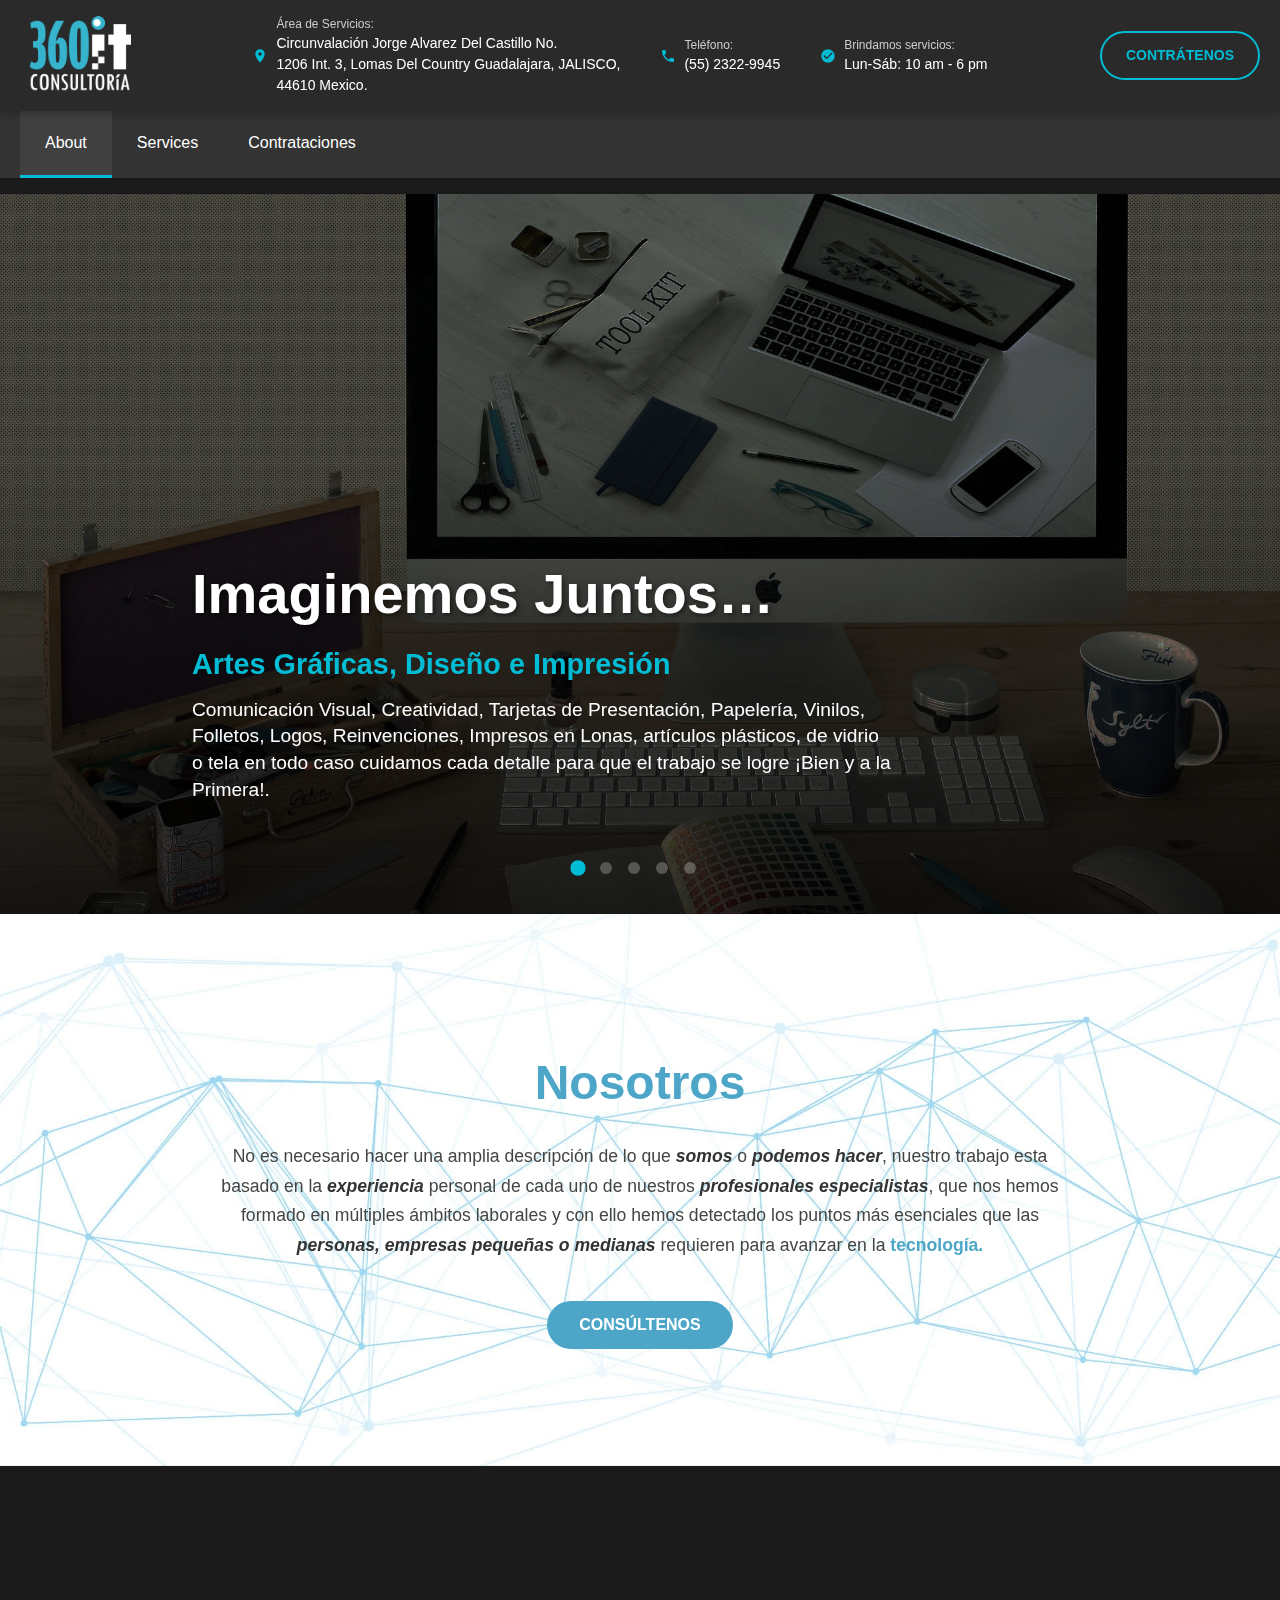
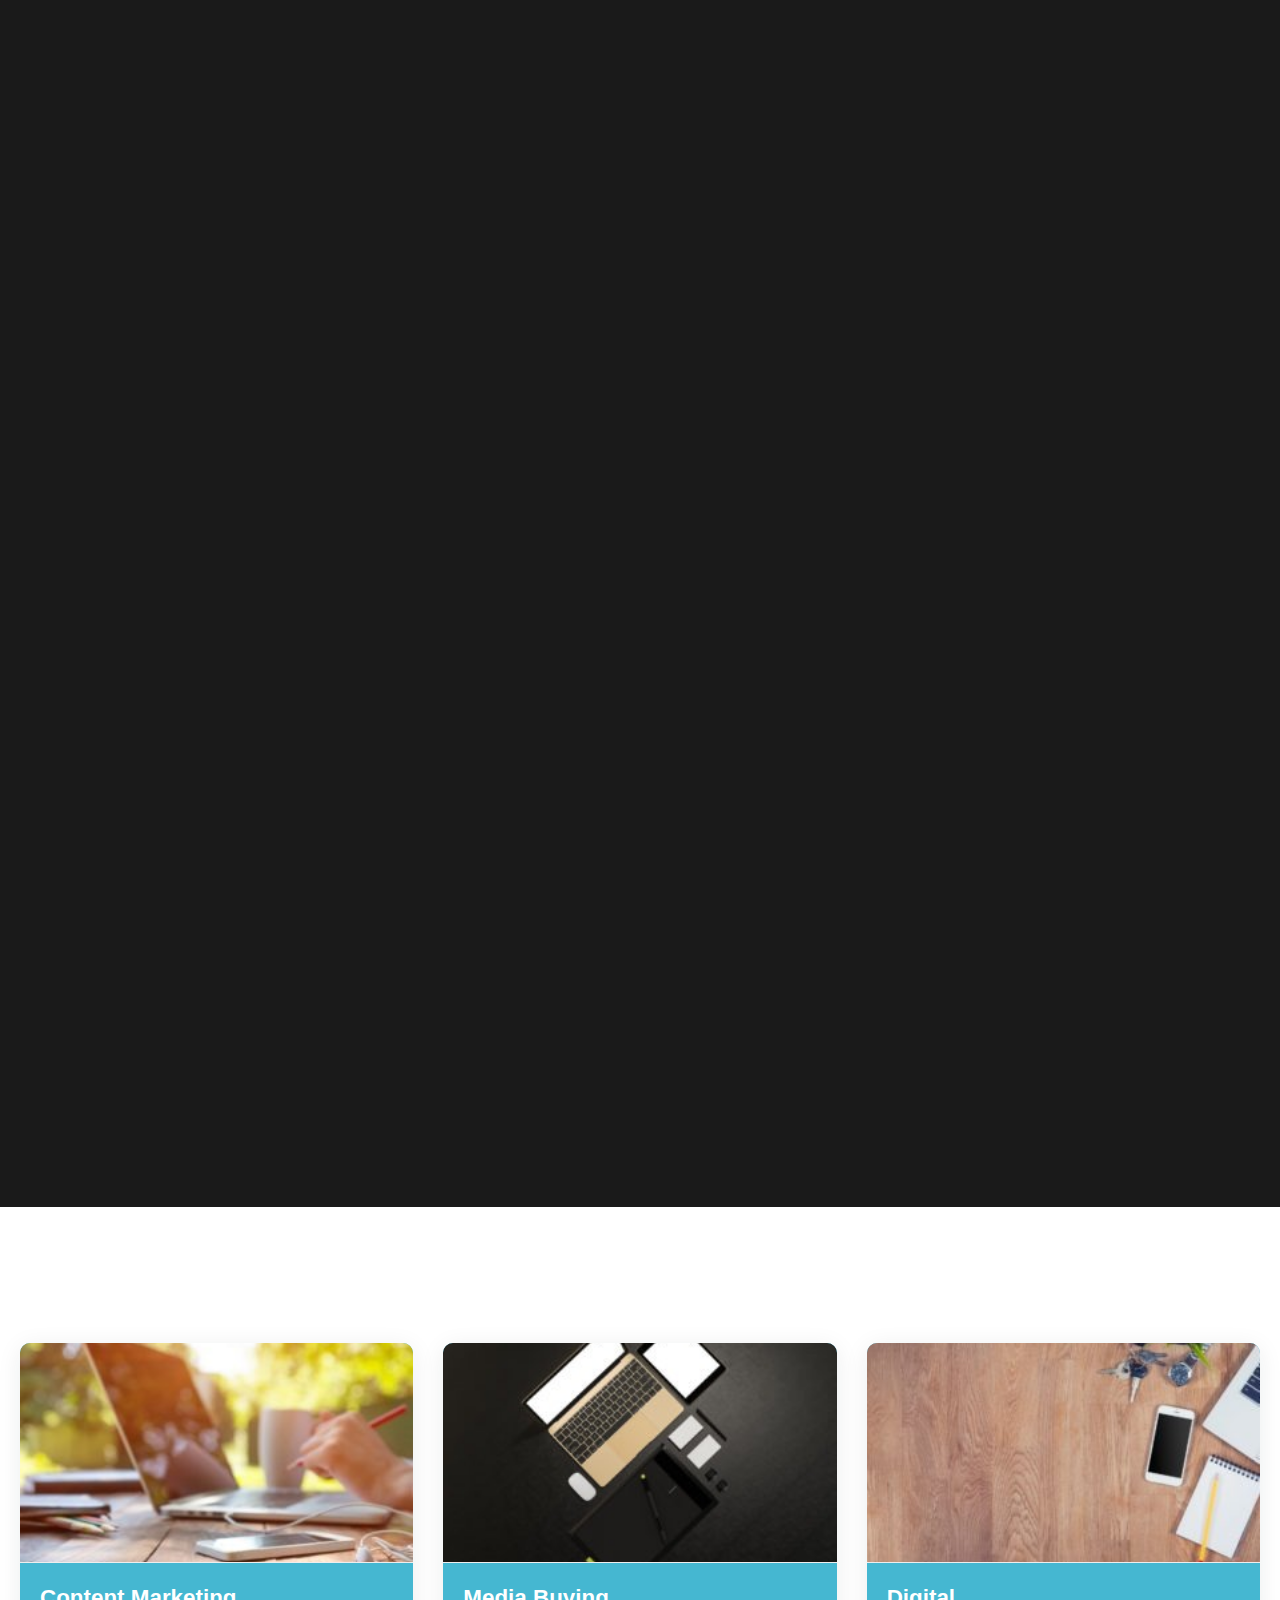
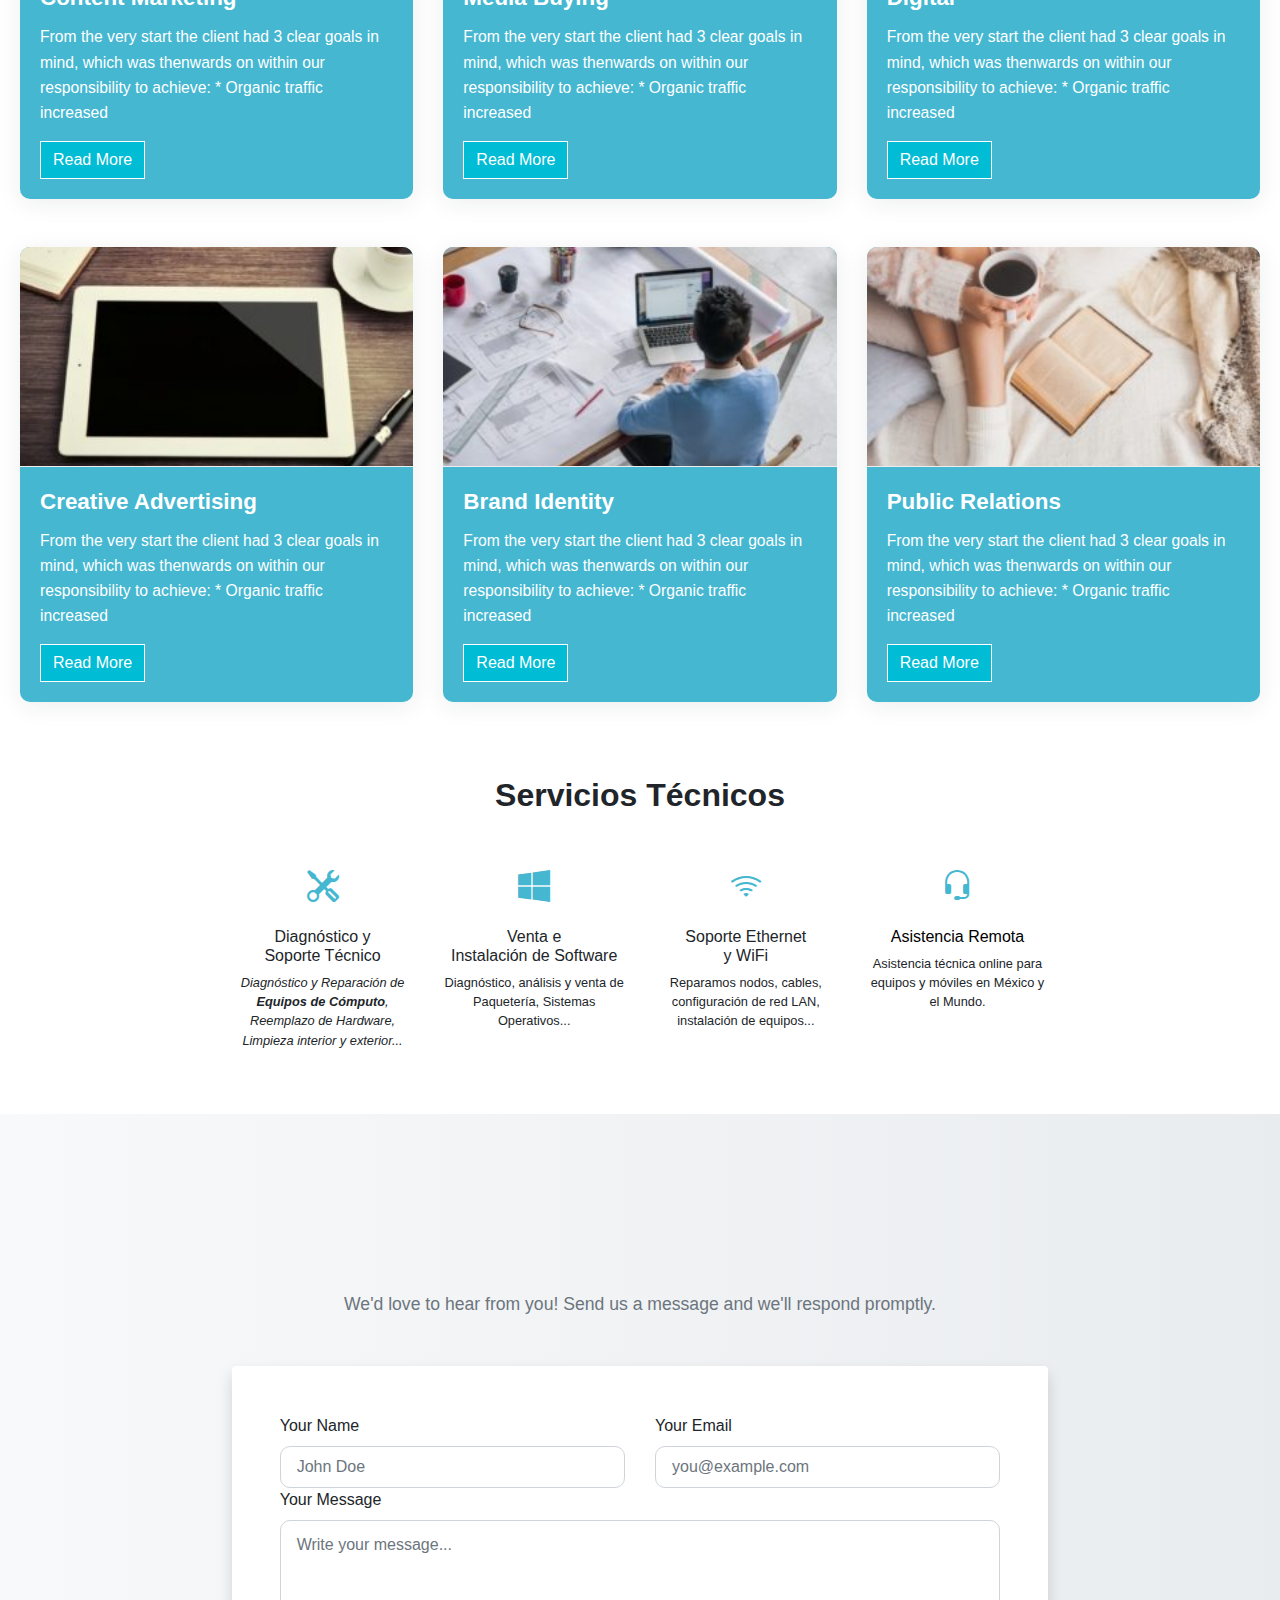
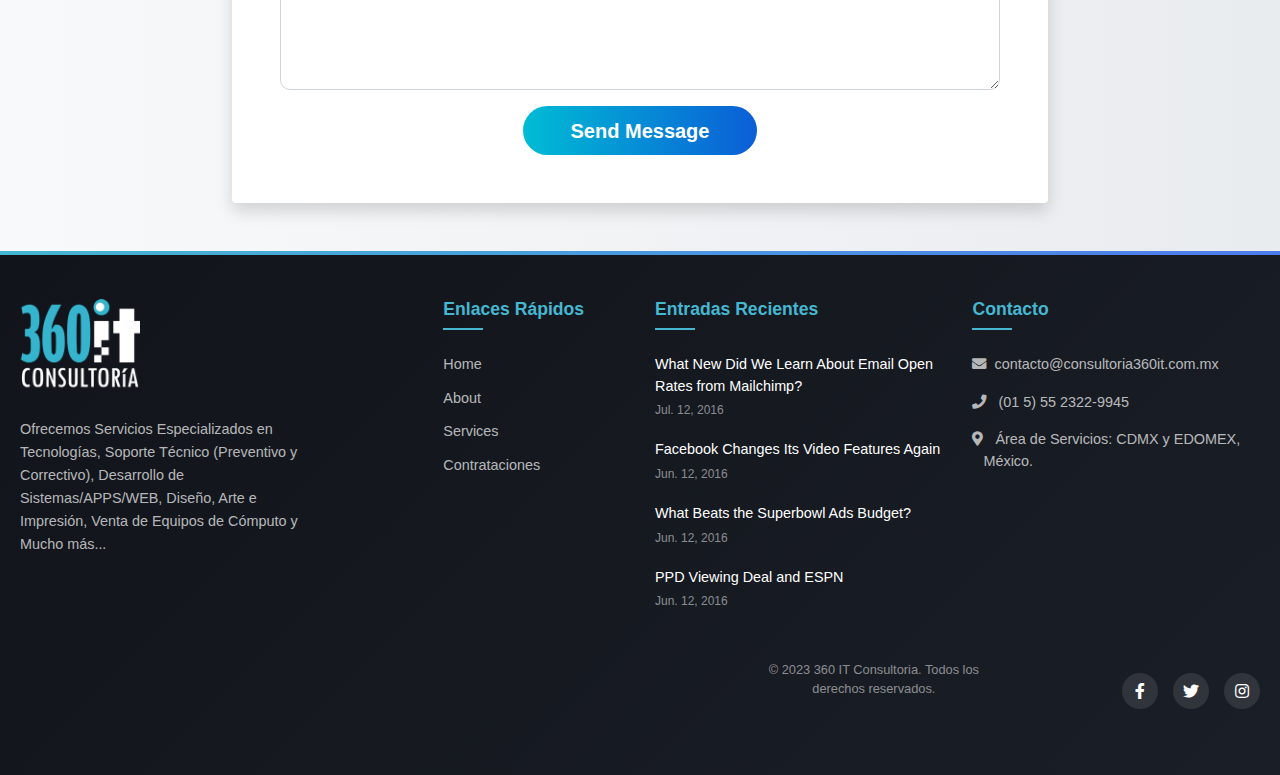
<file: pages/index.html>
<!DOCTYPE html>
<html lang="es">

<head>
    <meta charset="UTF-8">
    <meta name="viewport" content="width=device-width, initial-scale=1.0">
    <title>Consultoría 360 IT</title>
    <link rel="stylesheet" href="https://stackpath.bootstrapcdn.com/bootstrap/4.5.2/css/bootstrap.min.css">
    <link rel="stylesheet" href="https://cdn.jsdelivr.net/npm/bootstrap-icons@1.10.5/font/bootstrap-icons.css" />
    <link rel="stylesheet" href="https://cdnjs.cloudflare.com/ajax/libs/animate.css/4.1.1/animate.min.css">
    <link rel="stylesheet" href="https://cdnjs.cloudflare.com/ajax/libs/font-awesome/5.15.3/css/all.min.css">
    <link rel="stylesheet" href="../assets/css/style.css">
</head>

<body>
    <header class="header">
        <div class="container">
            <a href="#" class="logo">
                <div class="logo-text">
                    <img src="../assets/images/logo.png" alt="Consultoría 360 IT">
                </div>
            </a>

            <div class="contact-info">
                <div class="contact-item">
                    <svg viewBox="0 0 24 24">
                        <path
                            d="M12 2C8.13 2 5 5.13 5 9c0 5.25 7 13 7 13s7-7.75 7-13c0-3.87-3.13-7-7-7zm0 9.5c-1.38 0-2.5-1.12-2.5-2.5s1.12-2.5 2.5-2.5 2.5 1.12 2.5 2.5-1.12 2.5-2.5 2.5z" />
                    </svg>
                    <div>
                        <div class="contact-label">Área de Servicios:</div>
                        <div class="contact-value">Circunvalación Jorge Alvarez Del Castillo No. <br> 1206 Int. 3, Lomas
                            Del Country Guadalajara, JALISCO, <br> 44610 Mexico.</div>
                    </div>
                </div>

                <div class="contact-item">
                    <svg viewBox="0 0 24 24">
                        <path
                            d="M6.62 10.79c1.44 2.83 3.76 5.14 6.59 6.59l2.2-2.2c.27-.27.67-.36 1.02-.24 1.12.37 2.33.57 3.57.57.55 0 1 .45 1 1V20c0 .55-.45 1-1 1-9.39 0-17-7.61-17-17 0-.55.45-1 1-1h3.5c.55 0 1 .45 1 1 0 1.25.2 2.45.57 3.57.11.35.03.74-.25 1.02l-2.2 2.2z" />
                    </svg>
                    <div>
                        <div class="contact-label">Teléfono:</div>
                        <div class="contact-value">(55) 2322-9945</div>
                    </div>
                </div>

                <div class="contact-item">
                    <svg viewBox="0 0 24 24">
                        <path
                            d="M12 2C6.48 2 2 6.48 2 12s4.48 10 10 10 10-4.48 10-10S17.52 2 12 2zm-2 15l-5-5 1.41-1.41L10 14.17l7.59-7.59L19 8l-9 9z" />
                    </svg>
                    <div>
                        <div class="contact-label">Brindamos servicios:</div>
                        <div class="contact-value">Lun-Sáb: 10 am - 6 pm</div>
                    </div>
                </div>
            </div>

            <a href="#" class="hire-btn">CONTRÁTENOS</a>
        </div>
    </header>
    <nav class="nav-section">
        <div class="nav-container">
            <ul class="nav-menu">
                <li class="nav-item">
                    <a href="#About" class="nav-link active">About</a>
                </li>
                <li class="nav-item">
                    <a href="#Services" class="nav-link">Services</a>
                </li>
                <li class="nav-item">
                    <a href="#contact" class="nav-link">Contrataciones</a>
                </li>
            </ul>
        </div>
    </nav>


    <!-- Carousel Slider -->
    <section id="Home">
        <div id="mainCarousel" class="carousel slide" data-ride="carousel" data-interval="5000">
            <ol class="carousel-indicators">
                <li data-target="#mainCarousel" data-slide-to="0" class="active"></li>
                <li data-target="#mainCarousel" data-slide-to="1"></li>
                <li data-target="#mainCarousel" data-slide-to="2"></li>
                <li data-target="#mainCarousel" data-slide-to="3"></li>
                <li data-target="#mainCarousel" data-slide-to="4"></li>
            </ol>
            <div class="carousel-inner">
                <div class="carousel-item active">
                    <img class="d-block w-100" src="../assets/images/slide1.jpg" alt="First slide">
                    <div class="carousel-caption">
                        <h1 class="animate__animated animate__fadeInDown">Imaginemos Juntos…</h1>
                        <h3 class="animate__animated animate__fadeInLeft animate__delay-1s">Artes Gráficas, Diseño e
                            Impresión</h3>
                        <p class="animate__animated animate__fadeInUp animate__delay-2s">Comunicación Visual,
                            Creatividad, Tarjetas de Presentación, Papelería, Vinilos, Folletos,
                            Logos, Reinvenciones, Impresos en Lonas, artículos plásticos, de vidrio o tela en todo caso
                            cuidamos cada detalle para que el trabajo se logre ¡Bien y a la Primera!.</p>
                    </div>
                </div>
                <div class="carousel-item">
                    <img class="d-block w-100" src="../assets/images/slide2.jpg" alt="Second slide">
                    <div class="carousel-caption">
                        <h1 class="animate__animated animate__fadeInDown">Soluciones Tecnológicas</h1>
                        <h3 class="animate__animated animate__fadeInLeft animate__delay-1s">Consultoría Especializada
                        </h3>
                        <p class="animate__animated animate__fadeInUp animate__delay-2s">Expertos en tecnología listos
                            para asesorarle en sus proyectos y transformar su negocio digitalmente.</p>
                    </div>
                </div>
                <div class="carousel-item">
                    <img class="d-block w-100" src="../assets/images/slide3.jpg" alt="Third slide">
                    <div class="carousel-caption">
                        <h1 class="animate__animated animate__fadeInDown">Desarrollo Personalizado</h1>
                        <h3 class="animate__animated animate__fadeInLeft animate__delay-1s">Software a Medida</h3>
                        <p class="animate__animated animate__fadeInUp animate__delay-2s">Creación de aplicaciones
                            personalizadas para sus necesidades específicas con las últimas tecnologías.</p>
                    </div>
                </div>
                <div class="carousel-item">
                    <img class="d-block w-100" src="../assets/images/slide4.jpg" alt="Fourth slide">
                    <div class="carousel-caption">
                        <h1 class="animate__animated animate__fadeInDown">Soporte Integral</h1>
                        <h3 class="animate__animated animate__fadeInLeft animate__delay-1s">Asistencia Técnica</h3>
                        <p class="animate__animated animate__fadeInUp animate__delay-2s">Asistencia técnica permanente
                            para garantizar el éxito de sus sistemas y operaciones.</p>
                    </div>
                </div>
                <div class="carousel-item">
                    <img class="d-block w-100" src="../assets/images/slide5.jpg" alt="Fifth slide">
                    <div class="carousel-caption">
                        <h1 class="animate__animated animate__fadeInDown">Innovación Digital</h1>
                        <h3 class="animate__animated animate__fadeInLeft animate__delay-1s">Transformación Empresarial
                        </h3>
                        <p class="animate__animated animate__fadeInUp animate__delay-2s">Llevamos su empresa al
                            siguiente nivel con soluciones tecnológicas innovadoras y estratégicas.</p>
                    </div>
                </div>
            </div>
            <a class="carousel-control-prev" href="#mainCarousel" role="button" data-slide="prev">
                <span class="carousel-control-prev-icon" aria-hidden="true"></span>
                <span class="sr-only">Previous</span>
            </a>
            <a class="carousel-control-next" href="#mainCarousel" role="button" data-slide="next">
                <span class="carousel-control-next-icon" aria-hidden="true"></span>
                <span class="sr-only">Next</span>
            </a>
        </div>
    </section>

    <section class="nosotros-section">
        <div class="background-container">
            <img src="../assets/images/Nosotros.jpg" alt="Fondo Nosotros" class="nosotros-bg">
        </div>

        <div class="container-nosotros text-center">
            <h2 class="nosotros-title">Nosotros</h2>
            <p class="nosotros-description">
                No es necesario hacer una amplia descripción de lo que
                <em><strong>somos</strong></em> o
                <em><strong>podemos hacer</strong></em>, nuestro trabajo esta basado en la
                <em><strong>experiencia</strong></em> personal de cada uno de nuestros
                <em><strong>profesionales especialistas</strong></em>, que nos hemos formado en múltiples ámbitos
                laborales
                y con ello hemos detectado los puntos más esenciales que las
                <em><strong>personas, empresas pequeñas o medianas</strong></em> requieren para avanzar en la
                <span class="highlight-tech"><strong>tecnología.</strong></span>
            </p>
            <a href="#" class="btn-consultenos">CONSÚLTENOS</a>
        </div>
    </section>
    <div class="particles" id="particles"></div>

    <!-- About Section -->
    <section id="About">
        <div class="section-title">
            <h2>About Us</h2>
            <p class="section-subtitle">
                We are a team of passionate professionals dedicated to technology and innovation.
                Our mission is to help companies <span class="highlight">transform digitally</span>
                and maximize opportunities in the digital world.
            </p>
        </div>
        <div class="about-intro">
            <p>
                We are a US leading global communications marketing firm, enhanced by more than a hundred talented
                employees.
                They are connecting, informing and creating inspiring work. We re-evaluate brands to broaden awareness,
                improve their global positioning and reconnect them with end-customers.
            </p>
        </div>
        <div class="container">
            <div class="about-grid">
                <div class="about-card"
                    data-image="https://images.unsplash.com/photo-1507003211169-0a1dd7228f2d?w=400&h=300&fit=crop&crop=faces">
                    <div class="card-content">
                        <div class="card-icon">
                            <i class="fas fa-user-tie"></i>
                        </div>
                        <h4 class="card-title">Gerencia</h4>
                        <h5 class="card-subtitle">Mentes Brillantes</h5>
                        <p class="card-text">
                            Cada organización y su rumbo dependen de las decisiones que se tomen en base a erigir
                            estabilidad y armonía entre el emisor y receptor, siendo estas la causa del crecimiento o
                            decaimiento. Las mentes al frente de nuestra empresa conllevan el deber de reforzar nuestros
                            pilares de negocio y sostenernos fuertes ante la competencia.
                        </p>
                    </div>
                    <div class="card-image-overlay">
                        <img src="../assets/images/img (1).jpg" alt="Management Team" />
                        <div class="image-gradient"></div>
                        <div class="hover-content">
                            <h4>Liderazgo Estratégico</h4>
                            <p>Dirigiendo el futuro con visión y experiencia</p>
                        </div>
                    </div>
                </div>

                <div class="about-card"
                    data-image="https://images.unsplash.com/photo-1522071820081-009f0129c71c?w=400&h=300&fit=crop">
                    <div class="card-content">
                        <div class="card-icon">
                            <i class="fas fa-code"></i>
                        </div>
                        <h4 class="card-title">Técnicos, Programadores y Diseñadores</h4>
                        <h5 class="card-subtitle">Mentes Creativas</h5>
                        <p class="card-text">
                            Se espera que cualquier persona sea capaz de liderar en una organización y no sólo el jefe.
                            La
                            actual estructura del puesto de trabajo supone que es más fácil que nunca cambiar las cosas
                            y
                            que las personas tienen más influencia que antes. El mercado busca organizaciones e
                            individuos
                            que cambien las cosas y creen productos y servicios extraordinarios.
                        </p>
                    </div>
                    <div class="card-image-overlay">
                        <img src="../assets/images/img (2).jpg" alt="Tech Team" />
                        <div class="image-gradient"></div>
                        <div class="hover-content">
                            <h4>Innovación Tecnológica</h4>
                            <p>Desarrollando soluciones del futuro</p>
                        </div>
                    </div>
                </div>

                <div class="about-card"
                    data-image="https://images.unsplash.com/photo-1600880292203-757bb62b4baf?w=400&h=300&fit=crop">
                    <div class="card-content">
                        <div class="card-icon">
                            <i class="fas fa-handshake"></i>
                        </div>
                        <h4 class="card-title">Atención a Clientes, Ventas y Promoción</h4>
                        <h5 class="card-subtitle">Mentes Competitivas</h5>
                        <p class="card-text">
                            Es muy importante para toda empresa de tecnologías que el equipo Gerencial, Técnico, de
                            Ventas y
                            Promoción cuenten con el conocimiento esencial de todas las áreas para no permitir vacíos al
                            presentar u ofertar un servicios. "Nuestra mayor debilidad radica en renunciar. La forma más
                            segura de tener éxito es intentarlo una vez más." - Thomas Edison
                        </p>
                    </div>
                    <div class="card-image-overlay">
                        <img src="../assets/images/img (3).jpg" alt="Sales Team" />
                        <div class="image-gradient"></div>
                        <div class="hover-content">
                            <h4>Excelencia en Servicio</h4>
                            <p>Construyendo relaciones duraderas</p>
                        </div>
                    </div>
                </div>
            </div>
        </div>

        <!-- Stats Section -->
        <div class="stats-section m-5">
            <div class="stats-grid">
                <div class="stat-item">
                    <div class="stat-label">MAS DE</div>
                    <div class="stat-number" data-target="400">400</div>
                    <div class="stat-label">Proyectos Completos</div>
                </div>
                <div class="stat-item">
                    <div class="stat-label">CERCA DE</div>
                    <div class="stat-number" data-target="200">200</div>
                    <div class="stat-label">Colaboradores</div>
                </div>
                <div class="stat-item">
                    <div class="stat-label">APROX</div>
                    <div class="stat-number" data-target="100000">100000</div>
                    <div class="stat-label">Tasas de Café</div>
                </div>
                <div class="stat-item">
                    <div class="stat-label">MAS DE</div>
                    <div class="stat-number" data-target="10000">10000</div>
                    <div class="stat-label">Clientes Satisfechos</div>
                </div>
            </div>
        </div>
    </section>

    <!-- Services -->

    <section id="Services" class="py-5">
        <h2 class="section-title mb-3 text-center" style="font-size: 40px; color: #45b7d1; font-weight: 700; ">What we
            do Our Services</h2>
        <div class="container ">
            <div class="row g-4">
                <!-- Card 1 -->
                <div class="col-md-6 col-lg-4 my-4">
                    <div class="card h-100 service-card">
                        <img src="../assets/images/services (1).jpg" class="card-img-top" alt="Content Marketing">
                        <div class="card-body">
                            <h5 class="card-title">Content Marketing</h5>
                            <p class="card-text">From the very start the client had 3 clear goals in mind, which was
                                thenwards on within our responsibility to achieve: * Organic traffic increased</p>
                            <a href="#" class="btn btn-outline-primary">Read More</a>
                        </div>
                    </div>
                </div>
                <!-- Card 2 -->
                <div class="col-md-6 col-lg-4 my-4">
                    <div class="card h-100 service-card">
                        <img src="../assets/images/services (2).jpg" class="card-img-top" alt="Content Marketing">
                        <div class="card-body">
                            <h5 class="card-title">Media Buying</h5>
                            <p class="card-text">From the very start the client had 3 clear goals in mind, which was
                                thenwards on within our responsibility to achieve: * Organic traffic increased</p>
                            <a href="#" class="btn btn-outline-primary">Read More</a>
                        </div>
                    </div>
                </div>
                <!-- Card 3 -->
                <div class="col-md-6 col-lg-4 my-4">
                    <div class="card h-100 service-card">
                        <img src="../assets/images/services (3).jpg" class="card-img-top" alt="Content Marketing">
                        <div class="card-body">
                            <h5 class="card-title">Digital</h5>
                            <p class="card-text">From the very start the client had 3 clear goals in mind, which was
                                thenwards on within our responsibility to achieve: * Organic traffic increased</p>
                            <a href="#" class="btn btn-outline-primary">Read More</a>
                        </div>
                    </div>
                </div>
                <!-- Card 4 -->
                <div class="col-md-6 col-lg-4 my-4">
                    <div class="card h-100 service-card">
                        <img src="../assets/images/services (4).jpg" class="card-img-top" alt="Content Marketing">
                        <div class="card-body">
                            <h5 class="card-title">Creative Advertising</h5>
                            <p class="card-text">From the very start the client had 3 clear goals in mind, which was
                                thenwards on within our responsibility to achieve: * Organic traffic increased</p>
                            <a href="#" class="btn btn-outline-primary">Read More</a>
                        </div>
                    </div>
                </div>
                <!-- Card 5 -->
                <div class="col-md-6 col-lg-4 my-4">
                    <div class="card h-100 service-card">
                        <img src="../assets/images/services (5).jpg" class="card-img-top" alt="Content Marketing">
                        <div class="card-body">
                            <h5 class="card-title">Brand Identity</h5>
                            <p class="card-text">From the very start the client had 3 clear goals in mind, which was
                                thenwards on within our responsibility to achieve: * Organic traffic increased</p>
                            <a href="#" class="btn btn-outline-primary">Read More</a>
                        </div>
                    </div>
                </div>
                <!-- Card 6 -->
                <div class="col-md-6 col-lg-4 my-4">
                    <div class="card h-100 service-card">
                        <img src="../assets/images/services (6).jpg" class="card-img-top" alt="Content Marketing">
                        <div class="card-body">
                            <h5 class="card-title">Public Relations</h5>
                            <p class="card-text">From the very start the client had 3 clear goals in mind, which was
                                thenwards on within our responsibility to achieve: * Organic traffic increased</p>
                            <a href="#" class="btn btn-outline-primary">Read More</a>
                        </div>
                    </div>
                </div>
            </div>
            <div class="position-relative" style="z-index: 2; margin-top: 50px;">
                <h2 class="text-center mb-5" style="font-weight: 700; font-size: 2rem;">Servicios Técnicos</h2>
                <div class="row text-center justify-content-center g-4">
                    <div class="col-md-2 col-6">
                        <i class="bi bi-tools" style="font-size: 2rem; color: #45b7d1;"></i>
                        <h6 class="mt-3 fw-bold">Diagnóstico y<br>Soporte Técnico</h6>
                        <p style="font-size: 0.8rem; font-style: italic;">
                            Diagnóstico y Reparación de <br><strong>Equipos de Cómputo</strong>, <br>Reemplazo de
                            Hardware, <br>Limpieza interior y exterior...
                        </p>
                    </div>
                    <div class="col-md-2 col-6">
                        <i class="bi bi-windows" style="font-size: 2rem; color: #45b7d1;"></i>
                        <h6 class="mt-3 fw-bold">Venta e<br>Instalación de Software</h6>
                        <p style="font-size: 0.8rem;">
                            Diagnóstico, análisis y venta de Paquetería, Sistemas Operativos...
                        </p>
                    </div>
                    <div class="col-md-2 col-6">
                        <i class="bi bi-wifi" style="font-size: 2rem; color: #45b7d1;"></i>
                        <h6 class="mt-3 fw-bold">Soporte Ethernet<br>y WiFi</h6>
                        <p style="font-size: 0.8rem;">
                            Reparamos nodos, cables, configuración de red LAN, instalación de equipos...
                        </p>
                    </div>
                    <div class="col-md-2 col-6">
                        <i class="bi bi-headset" style="font-size: 2rem; color: #45b7d1;"></i>
                        <h6 class="mt-3 fw-bold" style="color: #000;">Asistencia Remota</h6>
                        <p style="font-size: 0.8rem;">
                            Asistencia técnica online para equipos y móviles en México y el Mundo.
                        </p>
                    </div>
                </div>
            </div>
    </section>

    <!-- contact us -->
    <section id="contact" class="contact-section py-5">
        <div class="text-center mb-5">
            <h2 class="section-title">Get in Touch</h2>
            <p class="section-subtitle text-muted">
                We'd love to hear from you! Send us a message and we'll respond promptly.
            </p>
        </div>
        <div class="container1">

            <div class="row justify-content-center">
                <div class="col-md-10 col-lg-8">
                    <form class="contact-form shadow p-5 rounded bg-white" method="post" action="#">
                        <div class="row g-4">
                            <div class="col-md-6">
                                <label for="name" class="form-label">Your Name</label>
                                <input type="text" class="form-control form-control-lg" id="name" name="name"
                                    placeholder="John Doe" required>
                            </div>
                            <div class="col-md-6">
                                <label for="email" class="form-label">Your Email</label>
                                <input type="email" class="form-control form-control-lg" id="email" name="email"
                                    placeholder="you@example.com" required>
                            </div>
                            <div class="col-12">
                                <label for="message" class="form-label">Your Message</label>
                                <textarea class="form-control form-control-lg" id="message" name="message" rows="6"
                                    placeholder="Write your message..." required></textarea>
                            </div>
                            <div class="col-12 text-center">
                                <button type="submit" class="btn btn-primary btn-lg px-5 mt-3">Send Message</button>
                            </div>
                        </div>
                    </form>
                </div>
            </div>
        </div>
    </section>

    <footer class="footer-section py-5">
        <div class="container">
            <div class="row text-white">
                <!-- Company Info -->
                <div class="col-lg-4 col-md-6 mb-5 mb-md-0">
                    <div class="footer-brand mb-4">
                        <img src="../assets/images/logo.png" alt="360 IT Consultoria" class="footer-logo">
                    </div>
                    <p class="footer-description">
                        Ofrecemos Servicios Especializados en Tecnologías, Soporte Técnico (Preventivo y Correctivo),
                        Desarrollo de Sistemas/APPS/WEB, Diseño, Arte e Impresión, Venta de Equipos de Cómputo y Mucho
                        más...
                    </p>
                </div>

                <!-- Recent Entries -->
                <div class="col-lg-2 col-md-6 mb-5 mb-md-0">
                    <h5 class="footer-heading mb-4">Enlaces Rápidos</h5>
                    <ul class="footer-links">
                        <li><a href="#" class="footer-link">Home</a></li>
                        <li><a href="#" class="footer-link">About</a></li>
                        <li><a href="#" class="footer-link">Services</a></li>
                        <li><a href="#" class="footer-link">Contrataciones</a></li>
                    </ul>
                </div>

                <!-- Recent Posts -->
                <div class="col-lg-3 col-md-6 mb-5 mb-md-0">
                    <h5 class="footer-heading mb-4">Entradas Recientes</h5>
                    <ul class="footer-posts">
                        <li class="footer-post">
                            <a href="#" class="footer-post-link">What New Did We Learn About Email Open Rates from
                                Mailchimp?</a>
                            <span class="footer-post-date">Jul. 12, 2016</span>
                        </li>
                        <li class="footer-post">
                            <a href="#" class="footer-post-link">Facebook Changes Its Video Features Again</a>
                            <span class="footer-post-date">Jun. 12, 2016</span>
                        </li>
                        <li class="footer-post">
                            <a href="#" class="footer-post-link">What Beats the Superbowl Ads Budget?</a>
                            <span class="footer-post-date">Jun. 12, 2016</span>
                        </li>
                        <li class="footer-post">
                            <a href="#" class="footer-post-link">PPD Viewing Deal and ESPN</a>
                            <span class="footer-post-date">Jun. 12, 2016</span>
                        </li>
                    </ul>
                </div>

                <!-- Contact Info -->
                <div class="col-lg-3 col-md-6">
                    <h5 class="footer-heading mb-4">Contacto</h5>
                    <ul class="footer-contact">
                        <li class="footer-contact-item">
                            <i class="fas fa-envelope me-2"></i>&nbsp;&nbsp;
                            <a href="mailto:contacto@consultoria360it.com.mx"> contacto@consultoria360it.com.mx</a>
                        </li>
                        <li class="footer-contact-item">
                            <i class="fas fa-phone me-2"></i>&nbsp;&nbsp;
                            (01 5) 55 2322-9945
                        </li>
                        <li class="footer-contact-item">
                            <i class="fas fa-map-marker-alt me-2"></i>&nbsp;&nbsp;
                            Área de Servicios: CDMX y EDOMEX, México.
                        </li>
                    </ul>
                </div>
            </div>

            <!-- Divider -->
            <hr class="footer-divider my-5">

            <!-- Bottom Footer -->
            <div class="row align-items-center">
                <div class="col-md-6 text-center text-md-start mb-3 mb-md-0">
                    <p class="footer-copyright mb-0">&copy; 2023 360 IT Consultoria. Todos los derechos reservados.</p>
                </div>
                <div class="col-md-6 mt-4">
                    <div class="social-media d-flex justify-content-center justify-content-md-end">
                        <a href="https://www.facebook.com/TemplateMonster/" target="_blank" class="social-icon"
                            aria-label="Facebook">
                            <i class="fab fa-facebook-f"></i>
                        </a>
                        <a href="https://twitter.com/TemplateMonster" target="_blank" class="social-icon"
                            aria-label="Twitter">
                            <i class="fab fa-twitter"></i>
                        </a>
                        <a href="https://instagram.com" target="_blank" class="social-icon" aria-label="Instagram">
                            <i class="fab fa-instagram"></i>
                        </a>
                    </div>
                </div>
            </div>
        </div>
    </footer>

    <script src="../assets/js/script.js"></script>
    <script src="https://code.jquery.com/jquery-3.5.1.slim.min.js"></script>
    <script src="https://cdn.jsdelivr.net/npm/popper.js@1.16.1/dist/umd/popper.min.js"></script>
    <script src="https://stackpath.bootstrapcdn.com/bootstrap/4.5.2/js/bootstrap.min.js"></script>
</body>

</html>
</file>
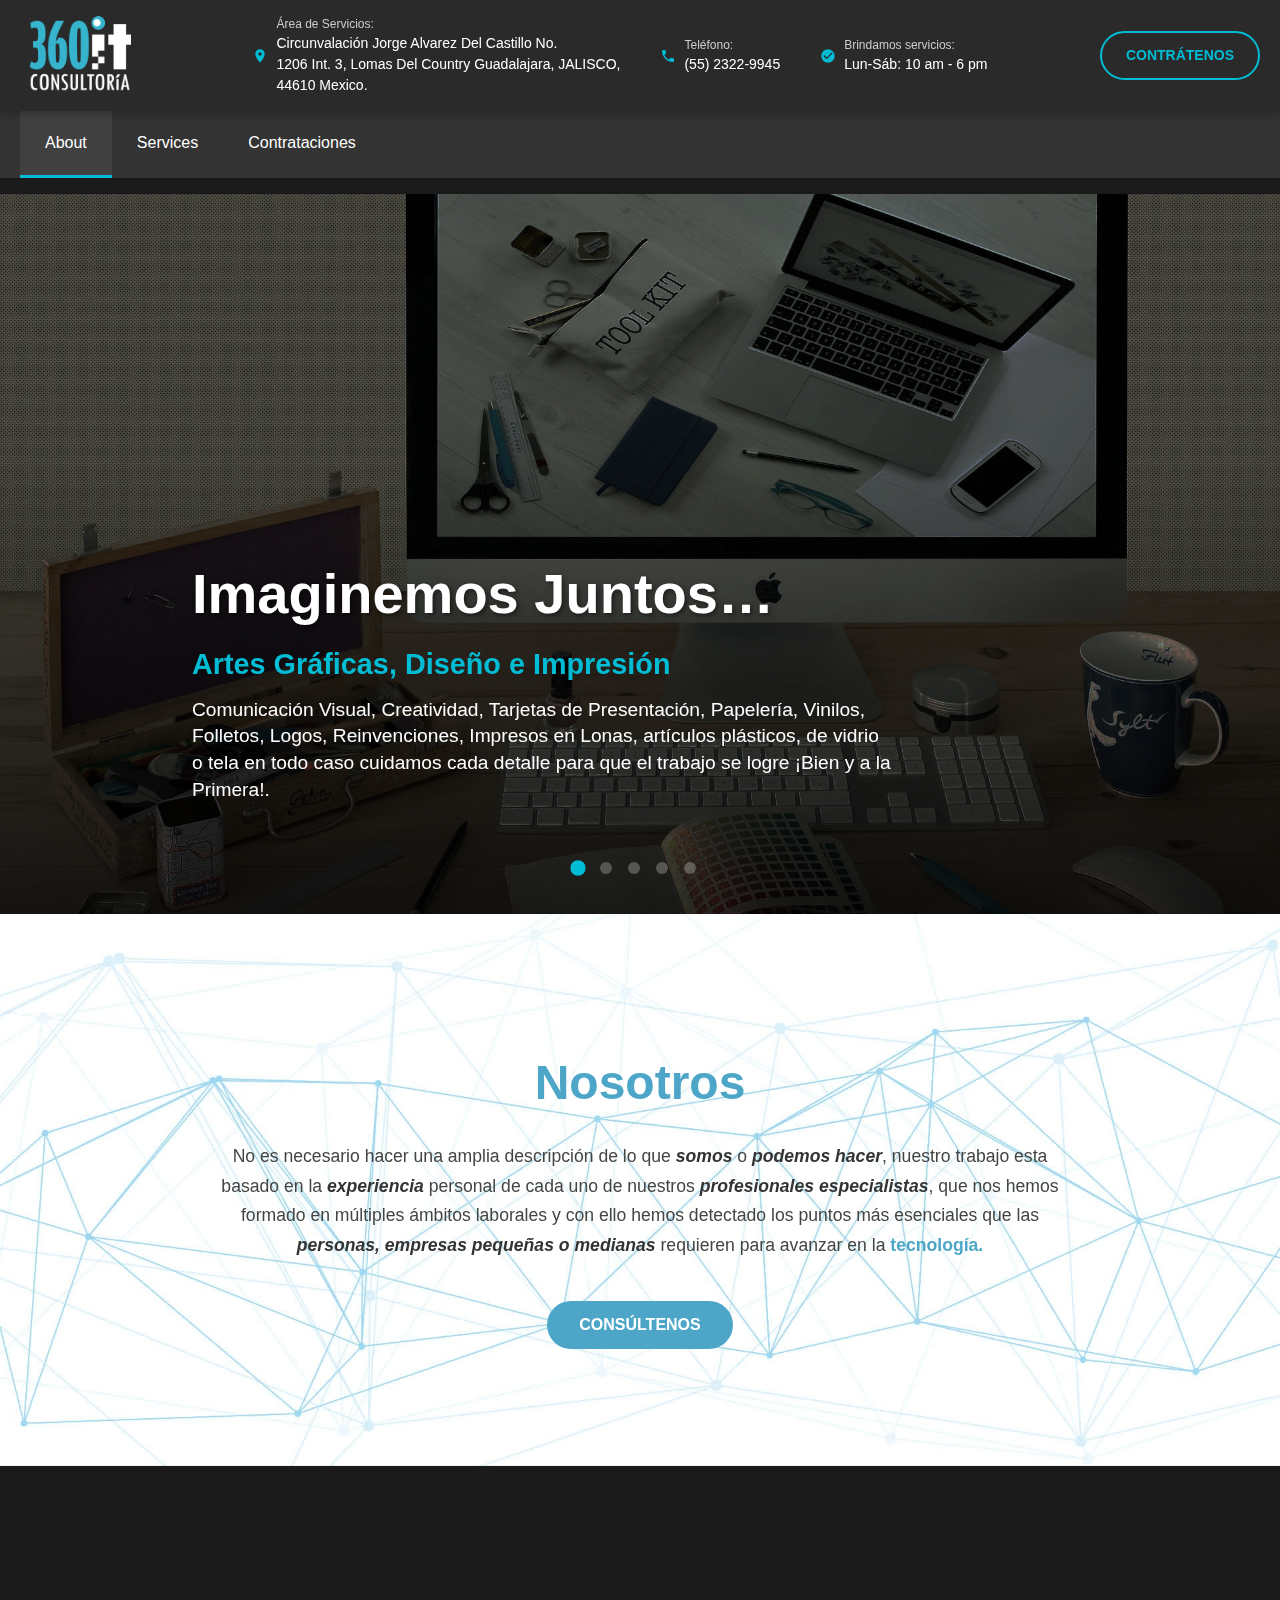
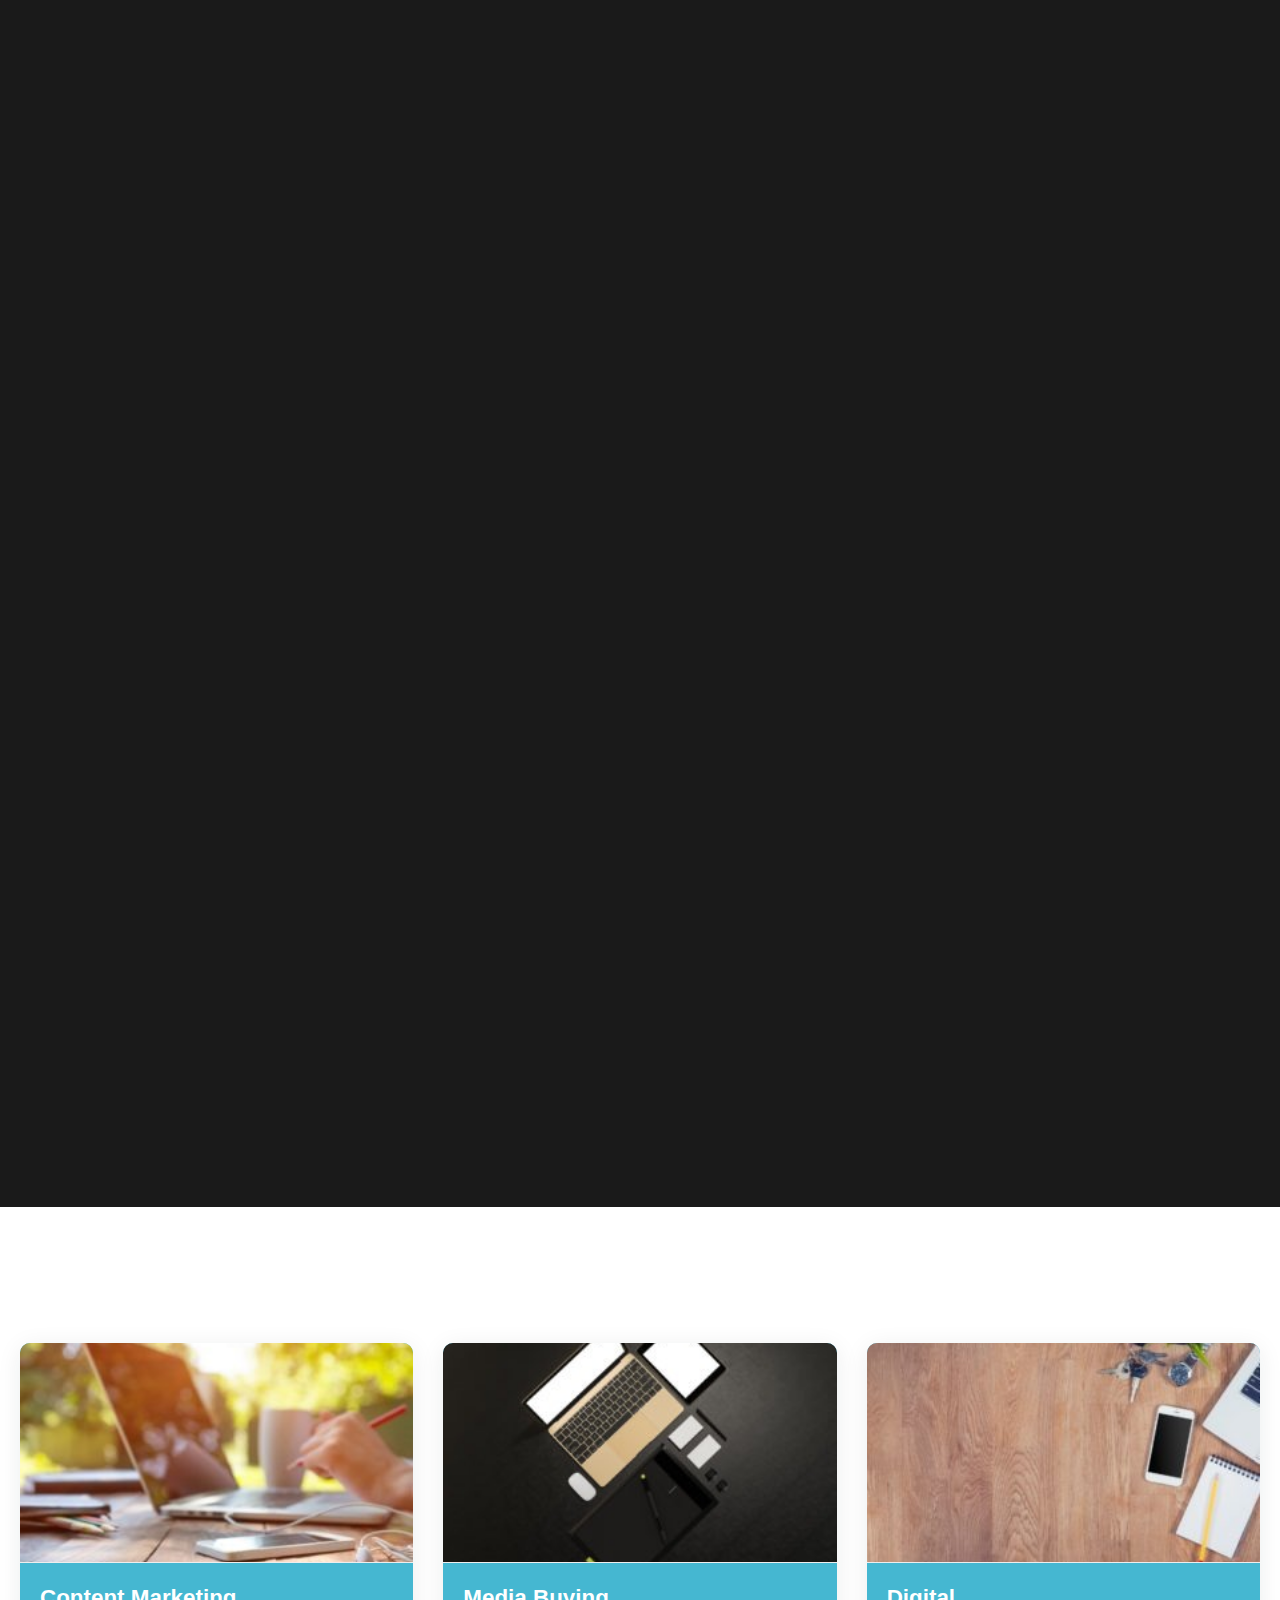
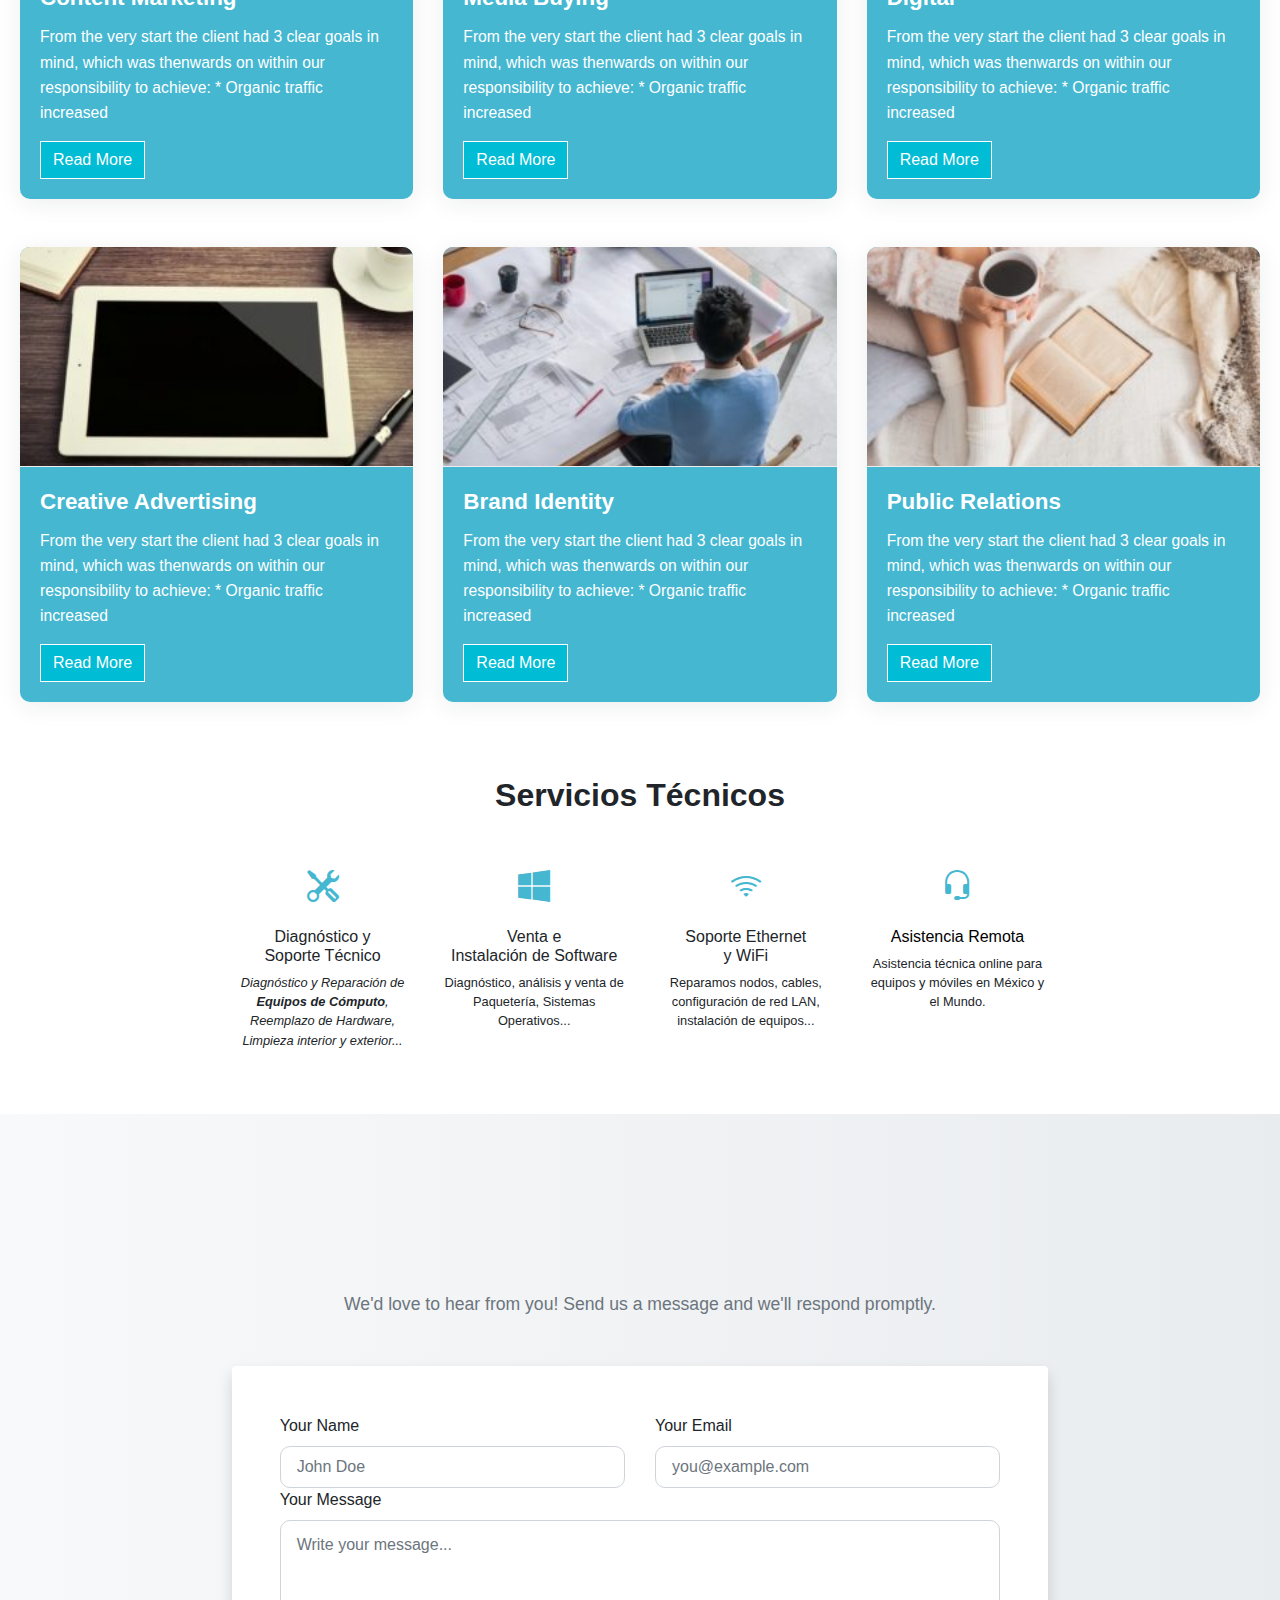
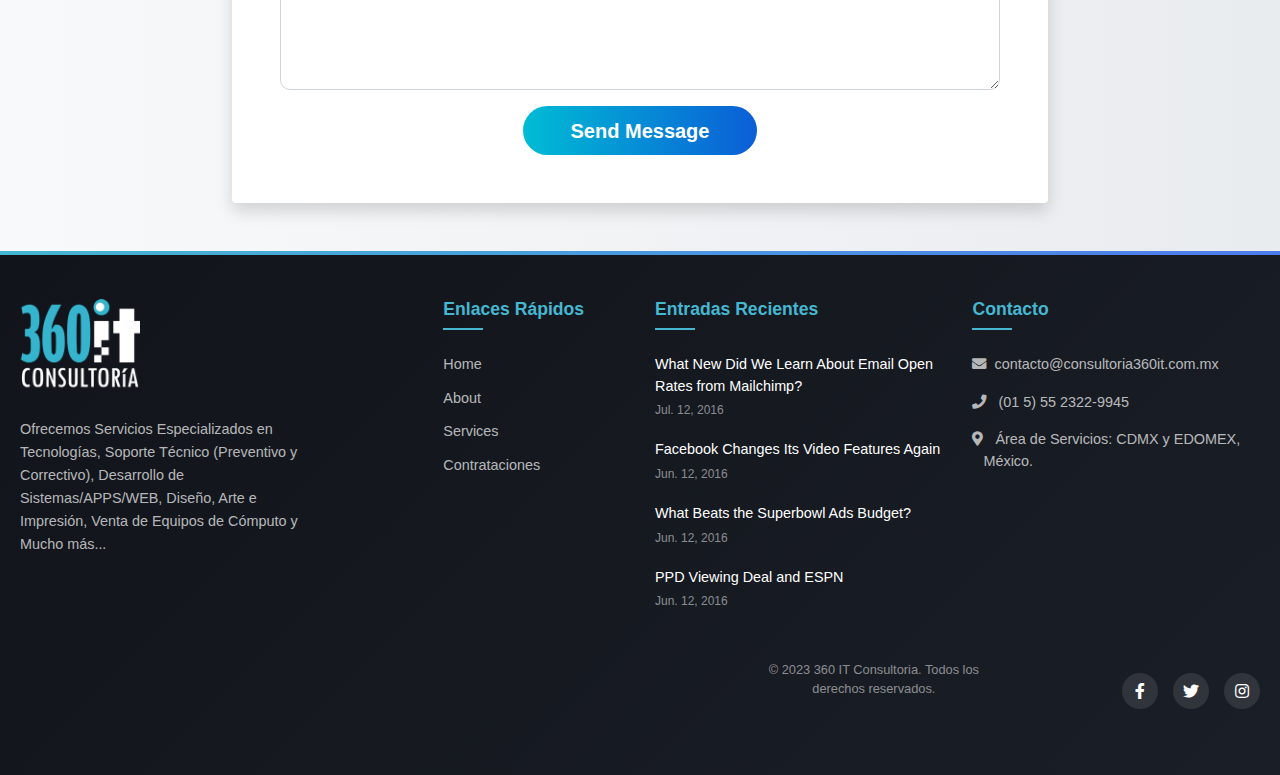
<file: pages/Main.html>
<!DOCTYPE html>
<html lang="es">

<head>
    <meta charset="UTF-8">
    <meta name="viewport" content="width=device-width, initial-scale=1.0">
    <title>Consultoría 360 IT</title>
    <link rel="stylesheet" href="https://stackpath.bootstrapcdn.com/bootstrap/4.5.2/css/bootstrap.min.css">
    <link rel="stylesheet" href="https://cdn.jsdelivr.net/npm/bootstrap-icons@1.10.5/font/bootstrap-icons.css" />
    <link rel="stylesheet" href="https://cdnjs.cloudflare.com/ajax/libs/animate.css/4.1.1/animate.min.css">
    <link rel="stylesheet" href="https://cdnjs.cloudflare.com/ajax/libs/font-awesome/5.15.3/css/all.min.css">
    <link rel="stylesheet" href="../assets/css/main.css">
</head>

<body>
    <header class="header">
        <div class="container">
            <a href="#" class="logo">
                <div class="logo-text">
                    <img src="../assets/images/logo.png" alt="Consultoría 360 IT">
                </div>
            </a>

            <div class="contact-info">
                <div class="contact-item">
                    <svg viewBox="0 0 24 24">
                        <path
                            d="M12 2C8.13 2 5 5.13 5 9c0 5.25 7 13 7 13s7-7.75 7-13c0-3.87-3.13-7-7-7zm0 9.5c-1.38 0-2.5-1.12-2.5-2.5s1.12-2.5 2.5-2.5 2.5 1.12 2.5 2.5-1.12 2.5-2.5 2.5z" />
                    </svg>
                    <div>
                        <div class="contact-label">Área de Servicios:</div>
                        <div class="contact-value">Circunvalación Jorge Alvarez Del Castillo No. <br> 1206 Int. 3, Lomas
                            Del Country Guadalajara, JALISCO, <br> 44610 Mexico.</div>
                    </div>
                </div>

                <div class="contact-item">
                    <svg viewBox="0 0 24 24">
                        <path
                            d="M6.62 10.79c1.44 2.83 3.76 5.14 6.59 6.59l2.2-2.2c.27-.27.67-.36 1.02-.24 1.12.37 2.33.57 3.57.57.55 0 1 .45 1 1V20c0 .55-.45 1-1 1-9.39 0-17-7.61-17-17 0-.55.45-1 1-1h3.5c.55 0 1 .45 1 1 0 1.25.2 2.45.57 3.57.11.35.03.74-.25 1.02l-2.2 2.2z" />
                    </svg>
                    <div>
                        <div class="contact-label">Teléfono:</div>
                        <div class="contact-value">(55) 2322-9945</div>
                    </div>
                </div>

                <div class="contact-item">
                    <svg viewBox="0 0 24 24">
                        <path
                            d="M12 2C6.48 2 2 6.48 2 12s4.48 10 10 10 10-4.48 10-10S17.52 2 12 2zm-2 15l-5-5 1.41-1.41L10 14.17l7.59-7.59L19 8l-9 9z" />
                    </svg>
                    <div>
                        <div class="contact-label">Brindamos servicios:</div>
                        <div class="contact-value">Lun-Sáb: 10 am - 6 pm</div>
                    </div>
                </div>
            </div>

            <a href="#" class="hire-btn">CONTRÁTENOS</a>
        </div>
    </header>
    <nav class="nav-section">
        <div class="nav-container">
            <ul class="nav-menu">
                <li class="nav-item">
                    <a href="#About" class="nav-link active">About</a>
                </li>
                <li class="nav-item">
                    <a href="#Services" class="nav-link">Services</a>
                </li>
                <li class="nav-item">
                    <a href="#contact" class="nav-link">Contrataciones</a>
                </li>
            </ul>
        </div>
    </nav>


    <!-- Carousel Slider -->
    <section id="Home">
        <div id="mainCarousel" class="carousel slide" data-ride="carousel" data-interval="5000">
            <ol class="carousel-indicators">
                <li data-target="#mainCarousel" data-slide-to="0" class="active"></li>
                <li data-target="#mainCarousel" data-slide-to="1"></li>
                <li data-target="#mainCarousel" data-slide-to="2"></li>
                <li data-target="#mainCarousel" data-slide-to="3"></li>
                <li data-target="#mainCarousel" data-slide-to="4"></li>
            </ol>
            <div class="carousel-inner">
                <div class="carousel-item active">
                    <img class="d-block w-100" src="../assets/images/slide1.jpg" alt="First slide">
                    <div class="carousel-caption">
                        <h1 class="animate__animated animate__fadeInDown">Imaginemos Juntos…</h1>
                        <h3 class="animate__animated animate__fadeInLeft animate__delay-1s">Artes Gráficas, Diseño e
                            Impresión</h3>
                        <p class="animate__animated animate__fadeInUp animate__delay-2s">Comunicación Visual,
                            Creatividad, Tarjetas de Presentación, Papelería, Vinilos, Folletos,
                            Logos, Reinvenciones, Impresos en Lonas, artículos plásticos, de vidrio o tela en todo caso
                            cuidamos cada detalle para que el trabajo se logre ¡Bien y a la Primera!.</p>
                    </div>
                </div>
                <div class="carousel-item">
                    <img class="d-block w-100" src="../assets/images/slide2.jpg" alt="Second slide">
                    <div class="carousel-caption">
                        <h1 class="animate__animated animate__fadeInDown">Soluciones Tecnológicas</h1>
                        <h3 class="animate__animated animate__fadeInLeft animate__delay-1s">Consultoría Especializada
                        </h3>
                        <p class="animate__animated animate__fadeInUp animate__delay-2s">Expertos en tecnología listos
                            para asesorarle en sus proyectos y transformar su negocio digitalmente.</p>
                    </div>
                </div>
                <div class="carousel-item">
                    <img class="d-block w-100" src="../assets/images/slide3.jpg" alt="Third slide">
                    <div class="carousel-caption">
                        <h1 class="animate__animated animate__fadeInDown">Desarrollo Personalizado</h1>
                        <h3 class="animate__animated animate__fadeInLeft animate__delay-1s">Software a Medida</h3>
                        <p class="animate__animated animate__fadeInUp animate__delay-2s">Creación de aplicaciones
                            personalizadas para sus necesidades específicas con las últimas tecnologías.</p>
                    </div>
                </div>
                <div class="carousel-item">
                    <img class="d-block w-100" src="../assets/images/slide4.jpg" alt="Fourth slide">
                    <div class="carousel-caption">
                        <h1 class="animate__animated animate__fadeInDown">Soporte Integral</h1>
                        <h3 class="animate__animated animate__fadeInLeft animate__delay-1s">Asistencia Técnica</h3>
                        <p class="animate__animated animate__fadeInUp animate__delay-2s">Asistencia técnica permanente
                            para garantizar el éxito de sus sistemas y operaciones.</p>
                    </div>
                </div>
                <div class="carousel-item">
                    <img class="d-block w-100" src="../assets/images/slide5.jpg" alt="Fifth slide">
                    <div class="carousel-caption">
                        <h1 class="animate__animated animate__fadeInDown">Innovación Digital</h1>
                        <h3 class="animate__animated animate__fadeInLeft animate__delay-1s">Transformación Empresarial
                        </h3>
                        <p class="animate__animated animate__fadeInUp animate__delay-2s">Llevamos su empresa al
                            siguiente nivel con soluciones tecnológicas innovadoras y estratégicas.</p>
                    </div>
                </div>
            </div>
            <a class="carousel-control-prev" href="#mainCarousel" role="button" data-slide="prev">
                <span class="carousel-control-prev-icon" aria-hidden="true"></span>
                <span class="sr-only">Previous</span>
            </a>
            <a class="carousel-control-next" href="#mainCarousel" role="button" data-slide="next">
                <span class="carousel-control-next-icon" aria-hidden="true"></span>
                <span class="sr-only">Next</span>
            </a>
        </div>
    </section>

    <section class="nosotros-section">
        <div class="background-container">
            <img src="../assets/images/Nosotros.jpg" alt="Fondo Nosotros" class="nosotros-bg">
        </div>

        <div class="container-nosotros text-center">
            <h2 class="nosotros-title">Nosotros</h2>
            <p class="nosotros-description">
                No es necesario hacer una amplia descripción de lo que
                <em><strong>somos</strong></em> o
                <em><strong>podemos hacer</strong></em>, nuestro trabajo esta basado en la
                <em><strong>experiencia</strong></em> personal de cada uno de nuestros
                <em><strong>profesionales especialistas</strong></em>, que nos hemos formado en múltiples ámbitos
                laborales
                y con ello hemos detectado los puntos más esenciales que las
                <em><strong>personas, empresas pequeñas o medianas</strong></em> requieren para avanzar en la
                <span class="highlight-tech"><strong>tecnología.</strong></span>
            </p>
            <a href="#" class="btn-consultenos">CONSÚLTENOS</a>
        </div>
    </section>
    <div class="particles" id="particles"></div>

    <!-- About Section -->
    <section id="About">
        <div class="section-title">
            <h2>About Us</h2>
            <p class="section-subtitle">
                We are a team of passionate professionals dedicated to technology and innovation.
                Our mission is to help companies <span class="highlight">transform digitally</span>
                and maximize opportunities in the digital world.
            </p>
        </div>
        <div class="about-intro">
            <p>
                We are a US leading global communications marketing firm, enhanced by more than a hundred talented
                employees.
                They are connecting, informing and creating inspiring work. We re-evaluate brands to broaden awareness,
                improve their global positioning and reconnect them with end-customers.
            </p>
        </div>
        <div class="container">
            <div class="about-grid">
                <div class="about-card"
                    data-image="https://images.unsplash.com/photo-1507003211169-0a1dd7228f2d?w=400&h=300&fit=crop&crop=faces">
                    <div class="card-content">
                        <div class="card-icon">
                            <i class="fas fa-user-tie"></i>
                        </div>
                        <h4 class="card-title">Gerencia</h4>
                        <h5 class="card-subtitle">Mentes Brillantes</h5>
                        <p class="card-text">
                            Cada organización y su rumbo dependen de las decisiones que se tomen en base a erigir
                            estabilidad y armonía entre el emisor y receptor, siendo estas la causa del crecimiento o
                            decaimiento. Las mentes al frente de nuestra empresa conllevan el deber de reforzar nuestros
                            pilares de negocio y sostenernos fuertes ante la competencia.
                        </p>
                    </div>
                    <div class="card-image-overlay">
                        <img src="../assets/images/img (1).jpg" alt="Management Team" />
                        <div class="image-gradient"></div>
                        <div class="hover-content">
                            <h4>Liderazgo Estratégico</h4>
                            <p>Dirigiendo el futuro con visión y experiencia</p>
                        </div>
                    </div>
                </div>

                <div class="about-card"
                    data-image="https://images.unsplash.com/photo-1522071820081-009f0129c71c?w=400&h=300&fit=crop">
                    <div class="card-content">
                        <div class="card-icon">
                            <i class="fas fa-code"></i>
                        </div>
                        <h4 class="card-title">Técnicos, Programadores y Diseñadores</h4>
                        <h5 class="card-subtitle">Mentes Creativas</h5>
                        <p class="card-text">
                            Se espera que cualquier persona sea capaz de liderar en una organización y no sólo el jefe.
                            La
                            actual estructura del puesto de trabajo supone que es más fácil que nunca cambiar las cosas
                            y
                            que las personas tienen más influencia que antes. El mercado busca organizaciones e
                            individuos
                            que cambien las cosas y creen productos y servicios extraordinarios.
                        </p>
                    </div>
                    <div class="card-image-overlay">
                        <img src="../assets/images/img (2).jpg" alt="Tech Team" />
                        <div class="image-gradient"></div>
                        <div class="hover-content">
                            <h4>Innovación Tecnológica</h4>
                            <p>Desarrollando soluciones del futuro</p>
                        </div>
                    </div>
                </div>

                <div class="about-card"
                    data-image="https://images.unsplash.com/photo-1600880292203-757bb62b4baf?w=400&h=300&fit=crop">
                    <div class="card-content">
                        <div class="card-icon">
                            <i class="fas fa-handshake"></i>
                        </div>
                        <h4 class="card-title">Atención a Clientes, Ventas y Promoción</h4>
                        <h5 class="card-subtitle">Mentes Competitivas</h5>
                        <p class="card-text">
                            Es muy importante para toda empresa de tecnologías que el equipo Gerencial, Técnico, de
                            Ventas y
                            Promoción cuenten con el conocimiento esencial de todas las áreas para no permitir vacíos al
                            presentar u ofertar un servicios. "Nuestra mayor debilidad radica en renunciar. La forma más
                            segura de tener éxito es intentarlo una vez más." - Thomas Edison
                        </p>
                    </div>
                    <div class="card-image-overlay">
                        <img src="../assets/images/img (3).jpg" alt="Sales Team" />
                        <div class="image-gradient"></div>
                        <div class="hover-content">
                            <h4>Excelencia en Servicio</h4>
                            <p>Construyendo relaciones duraderas</p>
                        </div>
                    </div>
                </div>
            </div>
        </div>

        <!-- Stats Section -->
        <div class="stats-section m-5">
            <div class="stats-grid">
                <div class="stat-item">
                    <div class="stat-label">MAS DE</div>
                    <div class="stat-number" data-target="400">400</div>
                    <div class="stat-label">Proyectos Completos</div>
                </div>
                <div class="stat-item">
                    <div class="stat-label">CERCA DE</div>
                    <div class="stat-number" data-target="200">200</div>
                    <div class="stat-label">Colaboradores</div>
                </div>
                <div class="stat-item">
                    <div class="stat-label">APROX</div>
                    <div class="stat-number" data-target="100000">100000</div>
                    <div class="stat-label">Tasas de Café</div>
                </div>
                <div class="stat-item">
                    <div class="stat-label">MAS DE</div>
                    <div class="stat-number" data-target="10000">10000</div>
                    <div class="stat-label">Clientes Satisfechos</div>
                </div>
            </div>
        </div>
    </section>

    <!-- Services -->

    <section id="Services" class="py-5">
        <h2 class="section-title mb-3 text-center" style="font-size: 40px; color: #45b7d1; font-weight: 700; ">What we
            do Our Services</h2>
        <div class="container ">
            <div class="row g-4">
                <!-- Card 1 -->
                <div class="col-md-6 col-lg-4 my-4">
                    <div class="card h-100 service-card">
                        <img src="../assets/images/services (1).jpg" class="card-img-top" alt="Content Marketing">
                        <div class="card-body">
                            <h5 class="card-title">Content Marketing</h5>
                            <p class="card-text">From the very start the client had 3 clear goals in mind, which was
                                thenwards on within our responsibility to achieve: * Organic traffic increased</p>
                            <a href="#" class="btn btn-outline-primary">Read More</a>
                        </div>
                    </div>
                </div>
                <!-- Card 2 -->
                <div class="col-md-6 col-lg-4 my-4">
                    <div class="card h-100 service-card">
                        <img src="../assets/images/services (2).jpg" class="card-img-top" alt="Content Marketing">
                        <div class="card-body">
                            <h5 class="card-title">Media Buying</h5>
                            <p class="card-text">From the very start the client had 3 clear goals in mind, which was
                                thenwards on within our responsibility to achieve: * Organic traffic increased</p>
                            <a href="#" class="btn btn-outline-primary">Read More</a>
                        </div>
                    </div>
                </div>
                <!-- Card 3 -->
                <div class="col-md-6 col-lg-4 my-4">
                    <div class="card h-100 service-card">
                        <img src="../assets/images/services (3).jpg" class="card-img-top" alt="Content Marketing">
                        <div class="card-body">
                            <h5 class="card-title">Digital</h5>
                            <p class="card-text">From the very start the client had 3 clear goals in mind, which was
                                thenwards on within our responsibility to achieve: * Organic traffic increased</p>
                            <a href="#" class="btn btn-outline-primary">Read More</a>
                        </div>
                    </div>
                </div>
                <!-- Card 4 -->
                <div class="col-md-6 col-lg-4 my-4">
                    <div class="card h-100 service-card">
                        <img src="../assets/images/services (4).jpg" class="card-img-top" alt="Content Marketing">
                        <div class="card-body">
                            <h5 class="card-title">Creative Advertising</h5>
                            <p class="card-text">From the very start the client had 3 clear goals in mind, which was
                                thenwards on within our responsibility to achieve: * Organic traffic increased</p>
                            <a href="#" class="btn btn-outline-primary">Read More</a>
                        </div>
                    </div>
                </div>
                <!-- Card 5 -->
                <div class="col-md-6 col-lg-4 my-4">
                    <div class="card h-100 service-card">
                        <img src="../assets/images/services (5).jpg" class="card-img-top" alt="Content Marketing">
                        <div class="card-body">
                            <h5 class="card-title">Brand Identity</h5>
                            <p class="card-text">From the very start the client had 3 clear goals in mind, which was
                                thenwards on within our responsibility to achieve: * Organic traffic increased</p>
                            <a href="#" class="btn btn-outline-primary">Read More</a>
                        </div>
                    </div>
                </div>
                <!-- Card 6 -->
                <div class="col-md-6 col-lg-4 my-4">
                    <div class="card h-100 service-card">
                        <img src="../assets/images/services (6).jpg" class="card-img-top" alt="Content Marketing">
                        <div class="card-body">
                            <h5 class="card-title">Public Relations</h5>
                            <p class="card-text">From the very start the client had 3 clear goals in mind, which was
                                thenwards on within our responsibility to achieve: * Organic traffic increased</p>
                            <a href="#" class="btn btn-outline-primary">Read More</a>
                        </div>
                    </div>
                </div>
            </div>
            <div class="position-relative" style="z-index: 2; margin-top: 50px;">
                <h2 class="text-center mb-5" style="font-weight: 700; font-size: 2rem;">Servicios Técnicos</h2>
                <div class="row text-center justify-content-center g-4">
                    <div class="col-md-2 col-6">
                        <i class="bi bi-tools" style="font-size: 2rem; color: #45b7d1;"></i>
                        <h6 class="mt-3 fw-bold">Diagnóstico y<br>Soporte Técnico</h6>
                        <p style="font-size: 0.8rem; font-style: italic;">
                            Diagnóstico y Reparación de <br><strong>Equipos de Cómputo</strong>, <br>Reemplazo de
                            Hardware, <br>Limpieza interior y exterior...
                        </p>
                    </div>
                    <div class="col-md-2 col-6">
                        <i class="bi bi-windows" style="font-size: 2rem; color: #45b7d1;"></i>
                        <h6 class="mt-3 fw-bold">Venta e<br>Instalación de Software</h6>
                        <p style="font-size: 0.8rem;">
                            Diagnóstico, análisis y venta de Paquetería, Sistemas Operativos...
                        </p>
                    </div>
                    <div class="col-md-2 col-6">
                        <i class="bi bi-wifi" style="font-size: 2rem; color: #45b7d1;"></i>
                        <h6 class="mt-3 fw-bold">Soporte Ethernet<br>y WiFi</h6>
                        <p style="font-size: 0.8rem;">
                            Reparamos nodos, cables, configuración de red LAN, instalación de equipos...
                        </p>
                    </div>
                    <div class="col-md-2 col-6">
                        <i class="bi bi-headset" style="font-size: 2rem; color: #45b7d1;"></i>
                        <h6 class="mt-3 fw-bold" style="color: #000;">Asistencia Remota</h6>
                        <p style="font-size: 0.8rem;">
                            Asistencia técnica online para equipos y móviles en México y el Mundo.
                        </p>
                    </div>
                </div>
            </div>
    </section>

    <!-- contact us -->
    <section id="contact" class="contact-section py-5">
        <div class="text-center mb-5">
            <h2 class="section-title">Get in Touch</h2>
            <p class="section-subtitle text-muted">
                We'd love to hear from you! Send us a message and we'll respond promptly.
            </p>
        </div>
        <div class="container1">

            <div class="row justify-content-center">
                <div class="col-md-10 col-lg-8">
                    <form class="contact-form shadow p-5 rounded bg-white" method="post" action="#">
                        <div class="row g-4">
                            <div class="col-md-6">
                                <label for="name" class="form-label">Your Name</label>
                                <input type="text" class="form-control form-control-lg" id="name" name="name"
                                    placeholder="John Doe" required>
                            </div>
                            <div class="col-md-6">
                                <label for="email" class="form-label">Your Email</label>
                                <input type="email" class="form-control form-control-lg" id="email" name="email"
                                    placeholder="you@example.com" required>
                            </div>
                            <div class="col-12">
                                <label for="message" class="form-label">Your Message</label>
                                <textarea class="form-control form-control-lg" id="message" name="message" rows="6"
                                    placeholder="Write your message..." required></textarea>
                            </div>
                            <div class="col-12 text-center">
                                <button type="submit" class="btn btn-primary btn-lg px-5 mt-3">Send Message</button>
                            </div>
                        </div>
                    </form>
                </div>
            </div>
        </div>
    </section>

    <footer class="footer-section py-5">
        <div class="container">
            <div class="row text-white">
                <!-- Company Info -->
                <div class="col-lg-4 col-md-6 mb-5 mb-md-0">
                    <div class="footer-brand mb-4">
                        <img src="../assets/images/logo.png" alt="360 IT Consultoria" class="footer-logo">
                    </div>
                    <p class="footer-description">
                        Ofrecemos Servicios Especializados en Tecnologías, Soporte Técnico (Preventivo y Correctivo),
                        Desarrollo de Sistemas/APPS/WEB, Diseño, Arte e Impresión, Venta de Equipos de Cómputo y Mucho
                        más...
                    </p>
                </div>

                <!-- Recent Entries -->
                <div class="col-lg-2 col-md-6 mb-5 mb-md-0">
                    <h5 class="footer-heading mb-4">Enlaces Rápidos</h5>
                    <ul class="footer-links">
                        <li><a href="#" class="footer-link">Home</a></li>
                        <li><a href="#" class="footer-link">About</a></li>
                        <li><a href="#" class="footer-link">Services</a></li>
                        <li><a href="#" class="footer-link">Contrataciones</a></li>
                    </ul>
                </div>

                <!-- Recent Posts -->
                <div class="col-lg-3 col-md-6 mb-5 mb-md-0">
                    <h5 class="footer-heading mb-4">Entradas Recientes</h5>
                    <ul class="footer-posts">
                        <li class="footer-post">
                            <a href="#" class="footer-post-link">What New Did We Learn About Email Open Rates from
                                Mailchimp?</a>
                            <span class="footer-post-date">Jul. 12, 2016</span>
                        </li>
                        <li class="footer-post">
                            <a href="#" class="footer-post-link">Facebook Changes Its Video Features Again</a>
                            <span class="footer-post-date">Jun. 12, 2016</span>
                        </li>
                        <li class="footer-post">
                            <a href="#" class="footer-post-link">What Beats the Superbowl Ads Budget?</a>
                            <span class="footer-post-date">Jun. 12, 2016</span>
                        </li>
                        <li class="footer-post">
                            <a href="#" class="footer-post-link">PPD Viewing Deal and ESPN</a>
                            <span class="footer-post-date">Jun. 12, 2016</span>
                        </li>
                    </ul>
                </div>

                <!-- Contact Info -->
                <div class="col-lg-3 col-md-6">
                    <h5 class="footer-heading mb-4">Contacto</h5>
                    <ul class="footer-contact">
                        <li class="footer-contact-item">
                            <i class="fas fa-envelope me-2"></i>&nbsp;&nbsp;
                            <a href="mailto:contacto@consultoria360it.com.mx"> contacto@consultoria360it.com.mx</a>
                        </li>
                        <li class="footer-contact-item">
                            <i class="fas fa-phone me-2"></i>&nbsp;&nbsp;
                            (01 5) 55 2322-9945
                        </li>
                        <li class="footer-contact-item">
                            <i class="fas fa-map-marker-alt me-2"></i>&nbsp;&nbsp;
                            Área de Servicios: CDMX y EDOMEX, México.
                        </li>
                    </ul>
                </div>
            </div>

            <!-- Divider -->
            <hr class="footer-divider my-5">

            <!-- Bottom Footer -->
            <div class="row align-items-center">
                <div class="col-md-6 text-center text-md-start mb-3 mb-md-0">
                    <p class="footer-copyright mb-0">&copy; 2023 360 IT Consultoria. Todos los derechos reservados.</p>
                </div>
                <div class="col-md-6 mt-4">
                    <div class="social-media d-flex justify-content-center justify-content-md-end">
                        <a href="https://www.facebook.com/TemplateMonster/" target="_blank" class="social-icon"
                            aria-label="Facebook">
                            <i class="fab fa-facebook-f"></i>
                        </a>
                        <a href="https://twitter.com/TemplateMonster" target="_blank" class="social-icon"
                            aria-label="Twitter">
                            <i class="fab fa-twitter"></i>
                        </a>
                        <a href="https://instagram.com" target="_blank" class="social-icon" aria-label="Instagram">
                            <i class="fab fa-instagram"></i>
                        </a>
                    </div>
                </div>
            </div>
        </div>
    </footer>

    <script src="../assets/js/main.js"></script>
    <script src="https://code.jquery.com/jquery-3.5.1.slim.min.js"></script>
    <script src="https://cdn.jsdelivr.net/npm/popper.js@1.16.1/dist/umd/popper.min.js"></script>
    <script src="https://stackpath.bootstrapcdn.com/bootstrap/4.5.2/js/bootstrap.min.js"></script>
</body>

</html>
</file>
<file: assets/css/style.css>
* {
            margin: 0;
            padding: 0;
            box-sizing: border-box;
        }

        html {
            scroll-behavior: smooth;
        }

        body {
            font-family: 'Arial', sans-serif;
            background-color: #1a1a1a;
        }

        /* Header styles */
        .header {
            background-color: #2a2a2a;
            padding: 15px 0;
            box-shadow: 0 2px 10px rgba(0, 0, 0, 0.3);
            position: sticky;
            top: 0;
            z-index: 100;
        }

        .container {
            max-width: 1400px;
            margin: 0 auto;
            padding: 0 20px;
            display: flex;
            align-items: center;
            justify-content: space-between;
            flex-wrap: wrap;
        }

        .container1 {
            max-width: 1400px;
            margin: 0 auto;
            padding: 0 20px;
        }

        .logo {
            display: flex;
            align-items: center;
            color: white;
            text-decoration: none;
        }

        .logo-text img {
            width: 120px;
            height: 80px;
            object-fit: contain;
        }

        .contact-info {
            display: flex;
            align-items: center;
            gap: 40px;
            color: white;
            font-size: 14px;
            flex-wrap: wrap;
        }

        .contact-item {
            display: flex;
            align-items: center;
            gap: 8px;
        }

        .contact-item svg {
            width: 16px;
            height: 16px;
            fill: #00bcd4;
            flex-shrink: 0;
        }

        .contact-label {
            color: #cccccc;
            font-size: 12px;
        }

        .contact-value {
            color: white;
            font-weight: 500;
        }

        .hire-btn {
            background-color: transparent;
            border: 2px solid #00bcd4;
            color: #00bcd4;
            padding: 12px 24px;
            border-radius: 25px;
            font-size: 14px;
            font-weight: bold;
            text-transform: uppercase;
            cursor: pointer;
            transition: all 0.3s ease;
            text-decoration: none;
            display: inline-block;
        }

        .hire-btn:hover {
            background-color: #00bcd4;
            color: white;
            transform: translateY(-2px);
            text-decoration: none;
        }

        .nav-section {
            background-color: #333333;
            padding: 0;
        }

        .nav-container {
            max-width: 1400px;
            margin: 0 auto;
            padding: 0 20px;
        }

        .nav-menu {
            display: flex;
            list-style: none;
            gap: 0;
            flex-wrap: wrap;
        }

        .nav-item {
            position: relative;
        }

        .nav-link {
            display: flex;
            align-items: center;
            padding: 20px 25px;
            color: white;
            text-decoration: none;
            font-size: 16px;
            font-weight: 500;
            transition: all 0.3s ease;
            border-bottom: 3px solid transparent;
        }

        .nav-link:hover,
        .nav-link.active {
            background-color: #404040;
            border-bottom-color: #00bcd4;
            color: white;
            text-decoration: none;
        }

        /* Carousel Styles */
        .carousel {
            position: relative;
            overflow: hidden;
        }

        .carousel-inner {
            transition: transform 0.6s ease;
        }

        .carousel-item {
            position: relative;
            height: 80vh;
            min-height: 500px;
        }

        .carousel-item img {
            width: 100%;
            height: 100%;
            object-fit: cover;
            filter: brightness(0.8);
        }

        .carousel-caption {
            position: absolute;
            bottom: 0;
            left: 0;
            right: 0;
            padding: 100px 15% 80px;
            text-align: left;
            background: linear-gradient(to bottom, transparent 0%, rgba(0, 0, 0, 0.7) 100%);
            transform: translateY(0);
            opacity: 1;
        }

        .carousel-caption h1 {
            font-size: 3.5rem;
            color: white;
            margin-bottom: 20px;
            font-weight: 700;
            text-shadow: 2px 2px 5px rgba(0, 0, 0, 0.5);
            line-height: 1.2;
        }

        .carousel-caption h3 {
            font-size: 1.8rem;
            color: #00bcd4;
            margin-bottom: 15px;
            font-weight: 600;
        }

        .carousel-caption p {
            font-size: 1.2rem;
            color: white;
            max-width: 700px;
            margin-bottom: 30px;
            line-height: 1.4;
        }

        /* Enhanced Navigation Arrows - Hidden by default, shown on hover */
        .carousel-control-prev,
        .carousel-control-next {
            width: 60px;
            height: 60px;
            top: 50%;
            transform: translateY(-50%);
            background-color: rgba(0, 188, 212, 0.8);
            border-radius: 50%;
            opacity: 0;
            visibility: hidden;
            transition: all 0.3s ease;
            border: 2px solid rgba(255, 255, 255, 0.3);
        }

        /* Show controls on carousel hover */
        .carousel:hover .carousel-control-prev,
        .carousel:hover .carousel-control-next {
            opacity: 1;
            visibility: visible;
        }

        .carousel-control-prev:hover,
        .carousel-control-next:hover {
            background-color: rgba(0, 188, 212, 1);
            transform: translateY(-50%) scale(1.1);
            border-color: rgba(255, 255, 255, 0.8);
        }

        .carousel-control-prev {
            left: 30px;
        }

        .carousel-control-next {
            right: 30px;
        }

        .carousel-control-prev-icon,
        .carousel-control-next-icon {
            width: 30px;
            height: 30px;
            background-size: 100%, 100%;
        }

        /* Enhanced Indicators */
        .carousel-indicators {
            bottom: 30px;
            margin: 0;
            left: auto;
            right: 45%;
            width: auto;
        }

        .carousel-indicators li {
            width: 12px;
            height: 12px;
            border-radius: 50%;
            margin: 0 8px;
            background-color: rgba(255, 255, 255, 0.5);
            transition: all 0.3s ease;
            cursor: pointer;
        }

        .carousel-indicators li.active {
            background-color: #00bcd4;
            transform: scale(1.3);
        }

        /* Responsive adjustments */
        @media (max-width: 1200px) {
            .container {
                flex-direction: column;
                gap: 20px;
                text-align: center;
            }

            .contact-info {
                justify-content: center;
                gap: 20px;
            }

            .carousel-caption {
                padding: 80px 10% 60px;
            }

            .carousel-caption h1 {
                font-size: 2.8rem;
            }

            .carousel-caption h3 {
                font-size: 1.5rem;
            }

            .carousel-control-prev,
            .carousel-control-next {
                width: 50px;
                height: 50px;
            }
        }

        @media (max-width: 992px) {
            .nav-menu {
                justify-content: center;
            }

            .contact-info {
                flex-direction: column;
                gap: 15px;
            }

            .contact-item {
                justify-content: center;
                text-align: center;
            }
        }

        @media (max-width: 768px) {
            .header {
                padding: 10px 0;
            }

            .container {
                padding: 0 15px;
            }

            .logo-text img {
                width: 100px;
                height: 60px;
            }

            .contact-info {
                font-size: 12px;
                gap: 10px;
            }

            .hire-btn {
                padding: 10px 20px;
                font-size: 12px;
            }

            .nav-link {
                padding: 15px 20px;
                font-size: 14px;
            }

            .carousel-item {
                height: 60vh;
                min-height: 400px;
            }

            .carousel-caption {
                padding: 60px 5% 40px;
            }

            .carousel-caption h1 {
                font-size: 2rem;
            }

            .carousel-caption h3 {
                font-size: 1.2rem;
            }

            .carousel-caption p {
                font-size: 1rem;
            }

            .carousel-control-prev,
            .carousel-control-next {
                width: 45px;
                height: 45px;
            }

            .carousel-control-prev {
                left: 15px;
            }

            .carousel-control-next {
                right: 15px;
            }

            .carousel-indicators {
                right: 5%;
                bottom: 20px;
            }

            .carousel-indicators li {
                width: 10px;
                height: 10px;
                margin: 0 5px;
            }
        }

        @media (max-width: 576px) {
            .container {
                flex-direction: column;
                gap: 15px;
            }

            .contact-info {
                flex-direction: column;
                gap: 8px;
            }

            .contact-item {
                flex-direction: column;
                gap: 5px;
            }

            .nav-menu {
                flex-direction: column;
                width: 100%;
            }

            .nav-item {
                width: 100%;
            }

            .nav-link {
                justify-content: center;
                padding: 12px 15px;
            }

            .carousel-item {
                height: 50vh;
                min-height: 300px;
            }

            .carousel-caption {
                padding: 40px 3% 30px;
                text-align: center;
            }

            .carousel-caption h1 {
                font-size: 1.5rem;
                margin-bottom: 15px;
            }

            .carousel-caption h3 {
                font-size: 1rem;
                margin-bottom: 10px;
            }

            .carousel-caption p {
                font-size: 0.9rem;
                margin-bottom: 20px;
            }

            .carousel-control-prev,
            .carousel-control-next {
                width: 35px;
                height: 35px;
            }

            .carousel-control-prev {
                left: 10px;
            }

            .carousel-control-next {
                right: 10px;
            }

            .carousel-control-prev-icon,
            .carousel-control-next-icon {
                width: 20px;
                height: 20px;
            }
        }

        /* Touch improvements for mobile - Always show controls on touch devices */
        @media (hover: none) and (pointer: coarse) {

            .carousel-control-prev,
            .carousel-control-next {
                opacity: 0.7;
                visibility: visible;
            }
        }

        /* Touch improvements for mobile */
        .carousel-item {
            touch-action: pan-y;
        }

        /* Ensure smooth transitions on all devices */
        .carousel-inner {
            will-change: transform;
        }

        /* Placeholder for missing images */
        .carousel-item::before {
            content: '';
            position: absolute;
            top: 0;
            left: 0;
            right: 0;
            bottom: 0;
            background: linear-gradient(45deg, #2a2a2a 25%, #333333 25%, #333333 50%, #2a2a2a 50%, #2a2a2a 75%, #333333 75%);
            background-size: 20px 20px;
            z-index: -1;
        }

        .nosotros-section {
            position: relative;
            padding: 100px 20px;
            overflow: hidden;
            /* height: 100vh; */
            display: flex;
            align-items: center;
            justify-content: center;
            scroll-behavior: smooth;
        }

        .background-container {
            position: absolute;
            top: 0;
            left: 0;
            width: 100%;
            height: 120%;
            /* for slow scroll effect */
            z-index: 0;
            transform: translateZ(0);
            will-change: transform;
        }

        .nosotros-bg {
            width: 100%;
            height: 100%;
            object-fit: cover;
            object-position: center;
            transform: translateY(-20%);
            position: sticky;
            top: 0;
        }

        .container-nosotros {
            position: relative;
            z-index: 1;
            max-width: 900px;
            margin: 0 auto;
            text-align: center;
            color: #333;
            padding: 40px 20px;
        }

        .nosotros-title {
            font-size: 3rem;
            font-weight: 800;
            color: #4da6c8;
            margin-bottom: 30px;
        }

        .nosotros-description {
            font-size: 1.1rem;
            line-height: 1.7;
            font-weight: 400;
            margin-bottom: 40px;
            color: #444;
        }

        .nosotros-description em {
            font-style: italic;
            font-weight: 600;
            color: #333;
        }

        .highlight-tech {
            color: #4da6c8;
            font-weight: bold;
        }

        .btn-consultenos {
            display: inline-block;
            background-color: #4da6c8;
            color: white;
            padding: 12px 32px;
            border-radius: 30px;
            font-weight: 700;
            font-size: 1rem;
            text-transform: uppercase;
            text-decoration: none;
            transition: background 0.3s ease, transform 0.3s ease;
        }

        .btn-consultenos:hover {
            background-color: #3a90a9;
            transform: translateY(-2px);
        }

        /* About Section */
        #about {
            position: relative;
            z-index: 2;
            padding: 100px 0;
            background: rgba(255, 255, 255, 0.05);
            backdrop-filter: blur(10px);
            border: 1px solid rgba(255, 255, 255, 0.1);
        }

        .section-title {
            text-align: center;
            margin-bottom: 80px;
            opacity: 0;
            animation: fadeInUp 1s ease 0.2s forwards;
        }

        .section-title h2 {
            font-size: 3.5rem;
            font-weight: 700;
            background: linear-gradient(45deg, #ff6b6b, #4ecdc4, #45b7d1, #96ceb4);
            background-size: 300% 300%;
            -webkit-background-clip: text;
            -webkit-text-fill-color: transparent;
            background-clip: text;
            animation: gradientShift 3s ease-in-out infinite;
            margin-bottom: 20px;
        }

        @keyframes gradientShift {

            0%,
            100% {
                background-position: 0% 50%;
            }

            50% {
                background-position: 100% 50%;
            }
        }

        .section-subtitle {
            font-size: 1.3rem;
            color: rgba(255, 255, 255, 0.8);
            max-width: 800px;
            margin: 0 auto;
            line-height: 1.6;
        }



        .about-intro {
            text-align: center;
            margin-bottom: 80px;
            opacity: 0;
            animation: fadeInUp 1s ease 0.4s forwards;
        }

        .about-intro p {
            font-size: 1.2rem;
            color: rgba(255, 255, 255, 0.9);
            line-height: 1.8;
            max-width: 900px;
            margin: 0 auto;
        }

        .highlight {
            background: linear-gradient(45deg, #ff6b6b, #4ecdc4);
            -webkit-background-clip: text;
            -webkit-text-fill-color: transparent;
            background-clip: text;
            font-weight: 700;
        }

        /* Grid Layout */
        .about-grid {
            display: grid;
            grid-template-columns: repeat(auto-fit, minmax(350px, 1fr));
            gap: 30px;
            margin-bottom: 80px;
        }

        .about-card {
            background: rgba(255, 255, 255, 0.1);
            backdrop-filter: blur(15px);
            border: 1px solid rgba(255, 255, 255, 0.2);
            border-radius: 20px;
            padding: 0;
            position: relative;
            overflow: hidden;
            transition: all 0.5s cubic-bezier(0.4, 0, 0.2, 1);
            opacity: 0;
            transform: translateY(50px);
            animation: cardSlideUp 0.8s ease forwards;
            height: 450px;
            cursor: pointer;
        }

        .about-card:nth-child(1) {
            animation-delay: 0.6s;
        }

        .about-card:nth-child(2) {
            animation-delay: 0.8s;
        }

        .about-card:nth-child(3) {
            animation-delay: 1s;
        }

        @keyframes cardSlideUp {
            to {
                opacity: 1;
                transform: translateY(0);
            }
        }

        .card-content {
            padding: 40px 30px;
            height: 100%;
            display: flex;
            flex-direction: column;
            position: relative;
            z-index: 2;
            transition: all 0.5s ease;
        }

        .card-image-overlay {
            position: absolute;
            top: 0;
            left: 0;
            width: 100%;
            height: 100%;
            opacity: 0;
            transform: scale(1.1);
            transition: all 0.6s cubic-bezier(0.4, 0, 0.2, 1);
            z-index: 1;
        }

        .card-image-overlay img {
            width: 100%;
            height: 100%;
            object-fit: cover;
            transition: transform 0.6s ease;
        }

        .image-gradient {
            position: absolute;
            top: 0;
            left: 0;
            width: 100%;
            height: 100%;
            background: linear-gradient(135deg,
                    rgba(0, 188, 212, 0.8) 0%,
                    rgba(62, 2, 2, 0.8) 50%,
                    rgba(201, 201, 201, 0.8) 100%);
            z-index: 1;
        }

        .hover-content {
            position: absolute;
            bottom: 30px;
            left: 30px;
            right: 30px;
            z-index: 2;
            color: white;
            transform: translateY(30px);
            opacity: 0;
            transition: all 0.4s ease 0.2s;
        }

        .hover-content h4 {
            font-size: 1.5rem;
            font-weight: 700;
            margin-bottom: 10px;
        }

        .hover-content p {
            font-size: 1rem;
            line-height: 1.4;
        }

        .about-card:hover .card-content {
            opacity: 0;
            transform: translateY(-20px);
        }

        .about-card:hover .card-image-overlay {
            opacity: 1;
            transform: scale(1);
        }

        .about-card:hover .card-image-overlay img {
            transform: scale(1.05);
        }

        .about-card:hover .hover-content {
            opacity: 1;
            transform: translateY(0);
        }

        .about-card:hover {
            transform: translateY(-15px) scale(1.03);
            box-shadow: 0 25px 50px rgba(0, 0, 0, 0.4);
            border-color: rgba(255, 255, 255, 0.5);
        }

        .about-card::before {
            content: '';
            position: absolute;
            top: 0;
            left: -100%;
            width: 100%;
            height: 100%;
            background: linear-gradient(90deg, transparent, rgba(255, 255, 255, 0.1), transparent);
            transition: left 0.5s ease;
            z-index: 3;
        }

        .about-card:hover::before {
            left: 100%;
        }

        .card-icon {
            font-size: 3rem;
            margin-bottom: 20px;
            -webkit-background-clip: text;
            -webkit-text-fill-color: transparent;
            background-clip: text;
            animation: iconPulse 2s ease-in-out infinite;
        }

        @keyframes iconPulse {

            0%,
            100% {
                transform: scale(1);
            }

            50% {
                transform: scale(1.1);
            }
        }

        .card-title {
            font-size: 1.4rem;
            font-weight: 700;
            color: white;
            margin-bottom: 10px;
            line-height: 1.3;
        }

        .card-subtitle {
            font-size: 1rem;
            font-weight: 600;
            color: #4ecdc4;
            margin-bottom: 15px;
            text-transform: uppercase;
            letter-spacing: 1px;
        }

        .card-text {
            color: rgba(255, 255, 255, 0.8);
            line-height: 1.6;
            font-size: 1rem;
        }

        /* Stats Section */
        .stats-section {
            background: rgba(0, 0, 0, 0.3);
            padding: 60px 0;
            border-radius: 20px;
            margin-top: 40px;
            border: 1px solid rgba(255, 255, 255, 0.1);
            opacity: 0;
            animation: fadeInUp 1s ease 1.4s forwards;
        }

        .stats-grid {
            display: grid;
            grid-template-columns: repeat(auto-fit, minmax(200px, 1fr));
            gap: 40px;
            text-align: center;
        }

        .stat-item {
            position: relative;
        }

        .stat-number {
            font-size: 3rem;
            font-weight: 800;
            margin-bottom: 10px;
            background: linear-gradient(45deg, #ff6b6b, #4ecdc4, #45b7d1, #96ceb4);
            -webkit-background-clip: text;
            -webkit-text-fill-color: transparent;
            background-clip: text;
        }

        .stat-label {
            font-size: 1.1rem;
            color: rgba(255, 255, 255, 0.9);
            font-weight: 600;
        }

        /* Animations */
        @keyframes fadeInUp {
            from {
                opacity: 0;
                transform: translateY(30px);
            }

            to {
                opacity: 1;
                transform: translateY(0);
            }
        }

        /* Responsive Design */
        @media (max-width: 768px) {
            .section-title h2 {
                font-size: 2.5rem;
            }

            .about-grid {
                grid-template-columns: 1fr;
                gap: 20px;
            }

            .about-card {
                padding: 30px 20px;
            }

            .stats-grid {
                grid-template-columns: repeat(2, 1fr);
                gap: 30px;
            }

            .contact-card {
                min-width: auto;
                width: 100%;
                padding: 30px 20px;
            }

            .stat-number {
                font-size: 2.5rem;
            }
        }

        @media (max-width: 480px) {
            .stats-grid {
                grid-template-columns: 1fr;
            }

            .section-title h2 {
                font-size: 2rem;
            }

            .contact-btn {
                padding: 12px 30px;
                font-size: 1rem;
            }
        }

        /* services */
        #Services {
            background-color: #fff;
        }

        .service-card {
            border: none;
            border-radius: 10px;
            box-shadow: 0 4px 24px rgba(30, 34, 40, 0.08);
            transition: transform 0.18s cubic-bezier(.4, 0, .2, 1), box-shadow 0.18s cubic-bezier(.4, 0, .2, 1);
            overflow: hidden;
            background-color: #45b7d1;
        }

        .service-card:hover {
            transform: translateY(-6px) scale(1.02);
            box-shadow: 0 8px 40px rgba(30, 34, 40, 0.15);
        }

        .service-card .card-img-top {
            height: 220px;
            object-fit: cover;
            border-bottom: 1px solid #eee;
        }

        .service-card .card-title {
            font-weight: 700;
            margin-bottom: 12px;
            color: #ffffff;
            /* Example deep blue */
        }

        .service-card .card-text {
            font-size: 0.98rem;
            color: #ffffff;
        }

        .service-card .btn-outline-primary {
            border-radius: 0px;
            border: 1px solid #ffffff;
            color: #ffffff;
            background-color: #00bcd4;
        }

        .btn-outline-primary:hover {
            background-color: #ffffff;
            color: #1a1a1a;
        }

        @media (max-width: 991.98px) {
            .service-card .card-img-top {
                height: 180px;
            }
        }

        /* Contact Section */
        .contact-section {
            background: linear-gradient(to right, #f8f9fa, #e9ecef);
        }

        .section-title {
            font-size: 2.5rem;
            font-weight: 700;
            color: #00bcd4;
        }

        .section-subtitle {
            font-size: 1.1rem;
            max-width: 700px;
            margin: auto;
        }

        .contact-form {
            transition: all 0.3s ease-in-out;
        }

        .contact-form:hover {
            box-shadow: 0 12px 28px rgba(0, 0, 0, 0.1);
        }

        .contact-form input,
        .contact-form textarea {
            border: 1px solid #ced4da;
            border-radius: 10px;
            font-size: 1rem;
            padding: 0.75rem 1rem;
            transition: border-color 0.3s ease, box-shadow 0.3s ease;
        }

        .contact-form input:focus,
        .contact-form textarea:focus {
            border-color: #00bcd4;
            box-shadow: 0 0 0 0.2rem rgba(13, 110, 253, 0.25);
            outline: none;
        }

        .contact-form .btn-primary {
            background: linear-gradient(to right, #00bcd4, #0b5ed7);
            border: none;
            border-radius: 50px;
            padding: 0.6rem 2.5rem;
            font-weight: 600;
            transition: background 0.3s ease-in-out;
        }

        .contact-form .btn-primary:hover {
            background: linear-gradient(to right, #00bcd4, #0a58ca);
        }

        .footer-section {
            background: linear-gradient(135deg, #11141a 0%, #1a1e26 100%);
            color: #ffffff;
            position: relative;
            overflow: hidden;
        }

        .footer-section::before {
            content: '';
            position: absolute;
            top: 0;
            left: 0;
            width: 100%;
            height: 4px;
            background: linear-gradient(90deg, #45b7d1 0%, #4e7bec 100%);
        }

        .footer-logo {
            width: 120px;
            height: auto;
            /* filter: brightness(0) invert(1); */
            transition: all 0.3s ease;
        }

        .footer-logo:hover {
            filter: brightness(0) invert(0.8);
        }

        .footer-description {
            font-size: 0.9rem;
            line-height: 1.6;
            color: rgba(255, 255, 255, 0.7);
            max-width: 300px;
        }

        .footer-heading {
            font-size: 1.1rem;
            font-weight: 600;
            color: #45b7d1;
            position: relative;
            padding-bottom: 10px;
        }

        .footer-heading::after {
            content: '';
            position: absolute;
            bottom: 0;
            left: 0;
            width: 40px;
            height: 2px;
            background-color: #45b7d1;
        }

        .footer-links {
            list-style: none;
            padding: 0;
        }

        .footer-link {
            display: block;
            color: rgba(255, 255, 255, 0.7);
            margin-bottom: 0.75rem;
            text-decoration: none;
            transition: all 0.3s ease;
            font-size: 0.9rem;
        }

        .footer-link:hover {
            color: #45b7d1;
            padding-left: 5px;
        }

        .footer-posts {
            list-style: none;
            padding: 0;
        }

        .footer-post {
            margin-bottom: 1.25rem;
        }

        .footer-post-link {
            color: #ffffff;
            font-size: 0.9rem;
            text-decoration: none;
            transition: all 0.3s ease;
            display: block;
            margin-bottom: 0.25rem;
        }

        .footer-post-link:hover {
            color: #45b7d1;
        }

        .footer-post-date {
            display: block;
            font-size: 0.75rem;
            color: rgba(255, 255, 255, 0.5);
        }

        .footer-contact {
            list-style: none;
            padding: 0;
        }

        .footer-contact-item {
            margin-bottom: 1rem;
            color: rgba(255, 255, 255, 0.7);
            font-size: 0.9rem;
            display: flex;
            align-items: flex-start;
        }

        .footer-contact-item i {
            margin-top: 3px;
        }

        .footer-contact-item a {
            color: rgba(255, 255, 255, 0.7);
            text-decoration: none;
            transition: all 0.3s ease;
        }

        .footer-contact-item a:hover {
            color: #45b7d1;
        }

        .footer-hours {
            background: rgba(255, 255, 255, 0.05);
            padding: 15px;
            border-radius: 5px;
        }

        .footer-hours h6 {
            color: #45b7d1;
            font-size: 0.9rem;
            margin-bottom: 0.5rem;
        }

        .footer-hours p {
            font-size: 0.8rem;
            color: rgba(255, 255, 255, 0.6);
            margin-bottom: 0.25rem;
        }

        .footer-newsletter .form-control {
            background: rgba(255, 255, 255, 0.1);
            border: none;
            color: #ffffff;
            height: 40px;
            font-size: 0.85rem;
        }

        .footer-newsletter .form-control::placeholder {
            color: rgba(255, 255, 255, 0.5);
        }

        .footer-newsletter .btn-accent {
            background-color: #45b7d1;
            color: #ffffff;
            border: none;
            padding: 0 15px;
            font-size: 0.85rem;
            transition: all 0.3s ease;
        }

        .footer-newsletter .btn-accent:hover {
            background-color: #3aa3bb;
        }

        .footer-divider {
            border-color: rgba(255, 255, 255, 0.1);
        }

        .footer-copyright {
            font-size: 0.8rem;
            color: rgba(255, 255, 255, 0.5);
        }

        .social-media {
            gap: 15px;
        }

        .social-icon {
            display: flex;
            align-items: center;
            justify-content: center;
            width: 36px;
            height: 36px;
            border-radius: 50%;
            background: rgba(255, 255, 255, 0.1);
            color: #ffffff;
            text-decoration: none;
            transition: all 0.3s ease;
        }

        .social-icon:hover {
            background: #45b7d1;
            transform: translateY(-3px);
        }

        @media (max-width: 767.98px) {
            .footer-section {
                text-align: center;
            }

            .footer-heading::after {
                left: 50%;
                transform: translateX(-50%);
            }

            .footer-description {
                max-width: 100%;
                margin-left: auto;
                margin-right: auto;
            }

            .footer-links,
            .footer-posts,
            .footer-contact {
                margin-bottom: 2rem;
            }
        }
</file>
<file: assets/css/main.css>
* {
            margin: 0;
            padding: 0;
            box-sizing: border-box;
        }

        html {
            scroll-behavior: smooth;
        }

        body {
            font-family: 'Arial', sans-serif;
            background-color: #1a1a1a;
        }

        /* Header styles */
        .header {
            background-color: #2a2a2a;
            padding: 15px 0;
            box-shadow: 0 2px 10px rgba(0, 0, 0, 0.3);
            position: sticky;
            top: 0;
            z-index: 100;
        }

        .container {
            max-width: 1400px;
            margin: 0 auto;
            padding: 0 20px;
            display: flex;
            align-items: center;
            justify-content: space-between;
            flex-wrap: wrap;
        }

        .container1 {
            max-width: 1400px;
            margin: 0 auto;
            padding: 0 20px;
        }

        .logo {
            display: flex;
            align-items: center;
            color: white;
            text-decoration: none;
        }

        .logo-text img {
            width: 120px;
            height: 80px;
            object-fit: contain;
        }

        .contact-info {
            display: flex;
            align-items: center;
            gap: 40px;
            color: white;
            font-size: 14px;
            flex-wrap: wrap;
        }

        .contact-item {
            display: flex;
            align-items: center;
            gap: 8px;
        }

        .contact-item svg {
            width: 16px;
            height: 16px;
            fill: #00bcd4;
            flex-shrink: 0;
        }

        .contact-label {
            color: #cccccc;
            font-size: 12px;
        }

        .contact-value {
            color: white;
            font-weight: 500;
        }

        .hire-btn {
            background-color: transparent;
            border: 2px solid #00bcd4;
            color: #00bcd4;
            padding: 12px 24px;
            border-radius: 25px;
            font-size: 14px;
            font-weight: bold;
            text-transform: uppercase;
            cursor: pointer;
            transition: all 0.3s ease;
            text-decoration: none;
            display: inline-block;
        }

        .hire-btn:hover {
            background-color: #00bcd4;
            color: white;
            transform: translateY(-2px);
            text-decoration: none;
        }

        .nav-section {
            background-color: #333333;
            padding: 0;
        }

        .nav-container {
            max-width: 1400px;
            margin: 0 auto;
            padding: 0 20px;
        }

        .nav-menu {
            display: flex;
            list-style: none;
            gap: 0;
            flex-wrap: wrap;
        }

        .nav-item {
            position: relative;
        }

        .nav-link {
            display: flex;
            align-items: center;
            padding: 20px 25px;
            color: white;
            text-decoration: none;
            font-size: 16px;
            font-weight: 500;
            transition: all 0.3s ease;
            border-bottom: 3px solid transparent;
        }

        .nav-link:hover,
        .nav-link.active {
            background-color: #404040;
            border-bottom-color: #00bcd4;
            color: white;
            text-decoration: none;
        }

        /* Carousel Styles */
        .carousel {
            position: relative;
            overflow: hidden;
        }

        .carousel-inner {
            transition: transform 0.6s ease;
        }

        .carousel-item {
            position: relative;
            height: 80vh;
            min-height: 500px;
        }

        .carousel-item img {
            width: 100%;
            height: 100%;
            object-fit: cover;
            filter: brightness(0.8);
        }

        .carousel-caption {
            position: absolute;
            bottom: 0;
            left: 0;
            right: 0;
            padding: 100px 15% 80px;
            text-align: left;
            background: linear-gradient(to bottom, transparent 0%, rgba(0, 0, 0, 0.7) 100%);
            transform: translateY(0);
            opacity: 1;
        }

        .carousel-caption h1 {
            font-size: 3.5rem;
            color: white;
            margin-bottom: 20px;
            font-weight: 700;
            text-shadow: 2px 2px 5px rgba(0, 0, 0, 0.5);
            line-height: 1.2;
        }

        .carousel-caption h3 {
            font-size: 1.8rem;
            color: #00bcd4;
            margin-bottom: 15px;
            font-weight: 600;
        }

        .carousel-caption p {
            font-size: 1.2rem;
            color: white;
            max-width: 700px;
            margin-bottom: 30px;
            line-height: 1.4;
        }

        /* Enhanced Navigation Arrows - Hidden by default, shown on hover */
        .carousel-control-prev,
        .carousel-control-next {
            width: 60px;
            height: 60px;
            top: 50%;
            transform: translateY(-50%);
            background-color: rgba(0, 188, 212, 0.8);
            border-radius: 50%;
            opacity: 0;
            visibility: hidden;
            transition: all 0.3s ease;
            border: 2px solid rgba(255, 255, 255, 0.3);
        }

        /* Show controls on carousel hover */
        .carousel:hover .carousel-control-prev,
        .carousel:hover .carousel-control-next {
            opacity: 1;
            visibility: visible;
        }

        .carousel-control-prev:hover,
        .carousel-control-next:hover {
            background-color: rgba(0, 188, 212, 1);
            transform: translateY(-50%) scale(1.1);
            border-color: rgba(255, 255, 255, 0.8);
        }

        .carousel-control-prev {
            left: 30px;
        }

        .carousel-control-next {
            right: 30px;
        }

        .carousel-control-prev-icon,
        .carousel-control-next-icon {
            width: 30px;
            height: 30px;
            background-size: 100%, 100%;
        }

        /* Enhanced Indicators */
        .carousel-indicators {
            bottom: 30px;
            margin: 0;
            left: auto;
            right: 45%;
            width: auto;
        }

        .carousel-indicators li {
            width: 12px;
            height: 12px;
            border-radius: 50%;
            margin: 0 8px;
            background-color: rgba(255, 255, 255, 0.5);
            transition: all 0.3s ease;
            cursor: pointer;
        }

        .carousel-indicators li.active {
            background-color: #00bcd4;
            transform: scale(1.3);
        }

        /* Responsive adjustments */
        @media (max-width: 1200px) {
            .container {
                flex-direction: column;
                gap: 20px;
                text-align: center;
            }

            .contact-info {
                justify-content: center;
                gap: 20px;
            }

            .carousel-caption {
                padding: 80px 10% 60px;
            }

            .carousel-caption h1 {
                font-size: 2.8rem;
            }

            .carousel-caption h3 {
                font-size: 1.5rem;
            }

            .carousel-control-prev,
            .carousel-control-next {
                width: 50px;
                height: 50px;
            }
        }

        @media (max-width: 992px) {
            .nav-menu {
                justify-content: center;
            }

            .contact-info {
                flex-direction: column;
                gap: 15px;
            }

            .contact-item {
                justify-content: center;
                text-align: center;
            }
        }

        @media (max-width: 768px) {
            .header {
                padding: 10px 0;
            }

            .container {
                padding: 0 15px;
            }

            .logo-text img {
                width: 100px;
                height: 60px;
            }

            .contact-info {
                font-size: 12px;
                gap: 10px;
            }

            .hire-btn {
                padding: 10px 20px;
                font-size: 12px;
            }

            .nav-link {
                padding: 15px 20px;
                font-size: 14px;
            }

            .carousel-item {
                height: 60vh;
                min-height: 400px;
            }

            .carousel-caption {
                padding: 60px 5% 40px;
            }

            .carousel-caption h1 {
                font-size: 2rem;
            }

            .carousel-caption h3 {
                font-size: 1.2rem;
            }

            .carousel-caption p {
                font-size: 1rem;
            }

            .carousel-control-prev,
            .carousel-control-next {
                width: 45px;
                height: 45px;
            }

            .carousel-control-prev {
                left: 15px;
            }

            .carousel-control-next {
                right: 15px;
            }

            .carousel-indicators {
                right: 5%;
                bottom: 20px;
            }

            .carousel-indicators li {
                width: 10px;
                height: 10px;
                margin: 0 5px;
            }
        }

        @media (max-width: 576px) {
            .container {
                flex-direction: column;
                gap: 15px;
            }

            .contact-info {
                flex-direction: column;
                gap: 8px;
            }

            .contact-item {
                flex-direction: column;
                gap: 5px;
            }

            .nav-menu {
                flex-direction: column;
                width: 100%;
            }

            .nav-item {
                width: 100%;
            }

            .nav-link {
                justify-content: center;
                padding: 12px 15px;
            }

            .carousel-item {
                height: 50vh;
                min-height: 300px;
            }

            .carousel-caption {
                padding: 40px 3% 30px;
                text-align: center;
            }

            .carousel-caption h1 {
                font-size: 1.5rem;
                margin-bottom: 15px;
            }

            .carousel-caption h3 {
                font-size: 1rem;
                margin-bottom: 10px;
            }

            .carousel-caption p {
                font-size: 0.9rem;
                margin-bottom: 20px;
            }

            .carousel-control-prev,
            .carousel-control-next {
                width: 35px;
                height: 35px;
            }

            .carousel-control-prev {
                left: 10px;
            }

            .carousel-control-next {
                right: 10px;
            }

            .carousel-control-prev-icon,
            .carousel-control-next-icon {
                width: 20px;
                height: 20px;
            }
        }

        /* Touch improvements for mobile - Always show controls on touch devices */
        @media (hover: none) and (pointer: coarse) {

            .carousel-control-prev,
            .carousel-control-next {
                opacity: 0.7;
                visibility: visible;
            }
        }

        /* Touch improvements for mobile */
        .carousel-item {
            touch-action: pan-y;
        }

        /* Ensure smooth transitions on all devices */
        .carousel-inner {
            will-change: transform;
        }

        /* Placeholder for missing images */
        .carousel-item::before {
            content: '';
            position: absolute;
            top: 0;
            left: 0;
            right: 0;
            bottom: 0;
            background: linear-gradient(45deg, #2a2a2a 25%, #333333 25%, #333333 50%, #2a2a2a 50%, #2a2a2a 75%, #333333 75%);
            background-size: 20px 20px;
            z-index: -1;
        }

        .nosotros-section {
            position: relative;
            padding: 100px 20px;
            overflow: hidden;
            /* height: 100vh; */
            display: flex;
            align-items: center;
            justify-content: center;
            scroll-behavior: smooth;
        }

        .background-container {
            position: absolute;
            top: 0;
            left: 0;
            width: 100%;
            height: 120%;
            /* for slow scroll effect */
            z-index: 0;
            transform: translateZ(0);
            will-change: transform;
        }

        .nosotros-bg {
            width: 100%;
            height: 100%;
            object-fit: cover;
            object-position: center;
            transform: translateY(-20%);
            position: sticky;
            top: 0;
        }

        .container-nosotros {
            position: relative;
            z-index: 1;
            max-width: 900px;
            margin: 0 auto;
            text-align: center;
            color: #333;
            padding: 40px 20px;
        }

        .nosotros-title {
            font-size: 3rem;
            font-weight: 800;
            color: #4da6c8;
            margin-bottom: 30px;
        }

        .nosotros-description {
            font-size: 1.1rem;
            line-height: 1.7;
            font-weight: 400;
            margin-bottom: 40px;
            color: #444;
        }

        .nosotros-description em {
            font-style: italic;
            font-weight: 600;
            color: #333;
        }

        .highlight-tech {
            color: #4da6c8;
            font-weight: bold;
        }

        .btn-consultenos {
            display: inline-block;
            background-color: #4da6c8;
            color: white;
            padding: 12px 32px;
            border-radius: 30px;
            font-weight: 700;
            font-size: 1rem;
            text-transform: uppercase;
            text-decoration: none;
            transition: background 0.3s ease, transform 0.3s ease;
        }

        .btn-consultenos:hover {
            background-color: #3a90a9;
            transform: translateY(-2px);
        }

        /* About Section */
        #about {
            position: relative;
            z-index: 2;
            padding: 100px 0;
            background: rgba(255, 255, 255, 0.05);
            backdrop-filter: blur(10px);
            border: 1px solid rgba(255, 255, 255, 0.1);
        }

        .section-title {
            text-align: center;
            margin-bottom: 80px;
            opacity: 0;
            animation: fadeInUp 1s ease 0.2s forwards;
        }

        .section-title h2 {
            font-size: 3.5rem;
            font-weight: 700;
            background: linear-gradient(45deg, #ff6b6b, #4ecdc4, #45b7d1, #96ceb4);
            background-size: 300% 300%;
            -webkit-background-clip: text;
            -webkit-text-fill-color: transparent;
            background-clip: text;
            animation: gradientShift 3s ease-in-out infinite;
            margin-bottom: 20px;
        }

        @keyframes gradientShift {

            0%,
            100% {
                background-position: 0% 50%;
            }

            50% {
                background-position: 100% 50%;
            }
        }

        .section-subtitle {
            font-size: 1.3rem;
            color: rgba(255, 255, 255, 0.8);
            max-width: 800px;
            margin: 0 auto;
            line-height: 1.6;
        }



        .about-intro {
            text-align: center;
            margin-bottom: 80px;
            opacity: 0;
            animation: fadeInUp 1s ease 0.4s forwards;
        }

        .about-intro p {
            font-size: 1.2rem;
            color: rgba(255, 255, 255, 0.9);
            line-height: 1.8;
            max-width: 900px;
            margin: 0 auto;
        }

        .highlight {
            background: linear-gradient(45deg, #ff6b6b, #4ecdc4);
            -webkit-background-clip: text;
            -webkit-text-fill-color: transparent;
            background-clip: text;
            font-weight: 700;
        }

        /* Grid Layout */
        .about-grid {
            display: grid;
            grid-template-columns: repeat(auto-fit, minmax(350px, 1fr));
            gap: 30px;
            margin-bottom: 80px;
        }

        .about-card {
            background: rgba(255, 255, 255, 0.1);
            backdrop-filter: blur(15px);
            border: 1px solid rgba(255, 255, 255, 0.2);
            border-radius: 20px;
            padding: 0;
            position: relative;
            overflow: hidden;
            transition: all 0.5s cubic-bezier(0.4, 0, 0.2, 1);
            opacity: 0;
            transform: translateY(50px);
            animation: cardSlideUp 0.8s ease forwards;
            height: 450px;
            cursor: pointer;
        }

        .about-card:nth-child(1) {
            animation-delay: 0.6s;
        }

        .about-card:nth-child(2) {
            animation-delay: 0.8s;
        }

        .about-card:nth-child(3) {
            animation-delay: 1s;
        }

        @keyframes cardSlideUp {
            to {
                opacity: 1;
                transform: translateY(0);
            }
        }

        .card-content {
            padding: 40px 30px;
            height: 100%;
            display: flex;
            flex-direction: column;
            position: relative;
            z-index: 2;
            transition: all 0.5s ease;
        }

        .card-image-overlay {
            position: absolute;
            top: 0;
            left: 0;
            width: 100%;
            height: 100%;
            opacity: 0;
            transform: scale(1.1);
            transition: all 0.6s cubic-bezier(0.4, 0, 0.2, 1);
            z-index: 1;
        }

        .card-image-overlay img {
            width: 100%;
            height: 100%;
            object-fit: cover;
            transition: transform 0.6s ease;
        }

        .image-gradient {
            position: absolute;
            top: 0;
            left: 0;
            width: 100%;
            height: 100%;
            background: linear-gradient(135deg,
                    rgba(0, 188, 212, 0.8) 0%,
                    rgba(62, 2, 2, 0.8) 50%,
                    rgba(201, 201, 201, 0.8) 100%);
            z-index: 1;
        }

        .hover-content {
            position: absolute;
            bottom: 30px;
            left: 30px;
            right: 30px;
            z-index: 2;
            color: white;
            transform: translateY(30px);
            opacity: 0;
            transition: all 0.4s ease 0.2s;
        }

        .hover-content h4 {
            font-size: 1.5rem;
            font-weight: 700;
            margin-bottom: 10px;
        }

        .hover-content p {
            font-size: 1rem;
            line-height: 1.4;
        }

        .about-card:hover .card-content {
            opacity: 0;
            transform: translateY(-20px);
        }

        .about-card:hover .card-image-overlay {
            opacity: 1;
            transform: scale(1);
        }

        .about-card:hover .card-image-overlay img {
            transform: scale(1.05);
        }

        .about-card:hover .hover-content {
            opacity: 1;
            transform: translateY(0);
        }

        .about-card:hover {
            transform: translateY(-15px) scale(1.03);
            box-shadow: 0 25px 50px rgba(0, 0, 0, 0.4);
            border-color: rgba(255, 255, 255, 0.5);
        }

        .about-card::before {
            content: '';
            position: absolute;
            top: 0;
            left: -100%;
            width: 100%;
            height: 100%;
            background: linear-gradient(90deg, transparent, rgba(255, 255, 255, 0.1), transparent);
            transition: left 0.5s ease;
            z-index: 3;
        }

        .about-card:hover::before {
            left: 100%;
        }

        .card-icon {
            font-size: 3rem;
            margin-bottom: 20px;
            -webkit-background-clip: text;
            -webkit-text-fill-color: transparent;
            background-clip: text;
            animation: iconPulse 2s ease-in-out infinite;
        }

        @keyframes iconPulse {

            0%,
            100% {
                transform: scale(1);
            }

            50% {
                transform: scale(1.1);
            }
        }

        .card-title {
            font-size: 1.4rem;
            font-weight: 700;
            color: white;
            margin-bottom: 10px;
            line-height: 1.3;
        }

        .card-subtitle {
            font-size: 1rem;
            font-weight: 600;
            color: #4ecdc4;
            margin-bottom: 15px;
            text-transform: uppercase;
            letter-spacing: 1px;
        }

        .card-text {
            color: rgba(255, 255, 255, 0.8);
            line-height: 1.6;
            font-size: 1rem;
        }

        /* Stats Section */
        .stats-section {
            background: rgba(0, 0, 0, 0.3);
            padding: 60px 0;
            border-radius: 20px;
            margin-top: 40px;
            border: 1px solid rgba(255, 255, 255, 0.1);
            opacity: 0;
            animation: fadeInUp 1s ease 1.4s forwards;
        }

        .stats-grid {
            display: grid;
            grid-template-columns: repeat(auto-fit, minmax(200px, 1fr));
            gap: 40px;
            text-align: center;
        }

        .stat-item {
            position: relative;
        }

        .stat-number {
            font-size: 3rem;
            font-weight: 800;
            margin-bottom: 10px;
            background: linear-gradient(45deg, #ff6b6b, #4ecdc4, #45b7d1, #96ceb4);
            -webkit-background-clip: text;
            -webkit-text-fill-color: transparent;
            background-clip: text;
        }

        .stat-label {
            font-size: 1.1rem;
            color: rgba(255, 255, 255, 0.9);
            font-weight: 600;
        }

        /* Animations */
        @keyframes fadeInUp {
            from {
                opacity: 0;
                transform: translateY(30px);
            }

            to {
                opacity: 1;
                transform: translateY(0);
            }
        }

        /* Responsive Design */
        @media (max-width: 768px) {
            .section-title h2 {
                font-size: 2.5rem;
            }

            .about-grid {
                grid-template-columns: 1fr;
                gap: 20px;
            }

            .about-card {
                padding: 30px 20px;
            }

            .stats-grid {
                grid-template-columns: repeat(2, 1fr);
                gap: 30px;
            }

            .contact-card {
                min-width: auto;
                width: 100%;
                padding: 30px 20px;
            }

            .stat-number {
                font-size: 2.5rem;
            }
        }

        @media (max-width: 480px) {
            .stats-grid {
                grid-template-columns: 1fr;
            }

            .section-title h2 {
                font-size: 2rem;
            }

            .contact-btn {
                padding: 12px 30px;
                font-size: 1rem;
            }
        }

        /* services */
        #Services {
            background-color: #fff;
        }

        .service-card {
            border: none;
            border-radius: 10px;
            box-shadow: 0 4px 24px rgba(30, 34, 40, 0.08);
            transition: transform 0.18s cubic-bezier(.4, 0, .2, 1), box-shadow 0.18s cubic-bezier(.4, 0, .2, 1);
            overflow: hidden;
            background-color: #45b7d1;
        }

        .service-card:hover {
            transform: translateY(-6px) scale(1.02);
            box-shadow: 0 8px 40px rgba(30, 34, 40, 0.15);
        }

        .service-card .card-img-top {
            height: 220px;
            object-fit: cover;
            border-bottom: 1px solid #eee;
        }

        .service-card .card-title {
            font-weight: 700;
            margin-bottom: 12px;
            color: #ffffff;
            /* Example deep blue */
        }

        .service-card .card-text {
            font-size: 0.98rem;
            color: #ffffff;
        }

        .service-card .btn-outline-primary {
            border-radius: 0px;
            border: 1px solid #ffffff;
            color: #ffffff;
            background-color: #00bcd4;
        }

        .btn-outline-primary:hover {
            background-color: #ffffff;
            color: #1a1a1a;
        }

        @media (max-width: 991.98px) {
            .service-card .card-img-top {
                height: 180px;
            }
        }

        /* Contact Section */
        .contact-section {
            background: linear-gradient(to right, #f8f9fa, #e9ecef);
        }

        .section-title {
            font-size: 2.5rem;
            font-weight: 700;
            color: #00bcd4;
        }

        .section-subtitle {
            font-size: 1.1rem;
            max-width: 700px;
            margin: auto;
        }

        .contact-form {
            transition: all 0.3s ease-in-out;
        }

        .contact-form:hover {
            box-shadow: 0 12px 28px rgba(0, 0, 0, 0.1);
        }

        .contact-form input,
        .contact-form textarea {
            border: 1px solid #ced4da;
            border-radius: 10px;
            font-size: 1rem;
            padding: 0.75rem 1rem;
            transition: border-color 0.3s ease, box-shadow 0.3s ease;
        }

        .contact-form input:focus,
        .contact-form textarea:focus {
            border-color: #00bcd4;
            box-shadow: 0 0 0 0.2rem rgba(13, 110, 253, 0.25);
            outline: none;
        }

        .contact-form .btn-primary {
            background: linear-gradient(to right, #00bcd4, #0b5ed7);
            border: none;
            border-radius: 50px;
            padding: 0.6rem 2.5rem;
            font-weight: 600;
            transition: background 0.3s ease-in-out;
        }

        .contact-form .btn-primary:hover {
            background: linear-gradient(to right, #00bcd4, #0a58ca);
        }

        .footer-section {
            background: linear-gradient(135deg, #11141a 0%, #1a1e26 100%);
            color: #ffffff;
            position: relative;
            overflow: hidden;
        }

        .footer-section::before {
            content: '';
            position: absolute;
            top: 0;
            left: 0;
            width: 100%;
            height: 4px;
            background: linear-gradient(90deg, #45b7d1 0%, #4e7bec 100%);
        }

        .footer-logo {
            width: 120px;
            height: auto;
            /* filter: brightness(0) invert(1); */
            transition: all 0.3s ease;
        }

        .footer-logo:hover {
            filter: brightness(0) invert(0.8);
        }

        .footer-description {
            font-size: 0.9rem;
            line-height: 1.6;
            color: rgba(255, 255, 255, 0.7);
            max-width: 300px;
        }

        .footer-heading {
            font-size: 1.1rem;
            font-weight: 600;
            color: #45b7d1;
            position: relative;
            padding-bottom: 10px;
        }

        .footer-heading::after {
            content: '';
            position: absolute;
            bottom: 0;
            left: 0;
            width: 40px;
            height: 2px;
            background-color: #45b7d1;
        }

        .footer-links {
            list-style: none;
            padding: 0;
        }

        .footer-link {
            display: block;
            color: rgba(255, 255, 255, 0.7);
            margin-bottom: 0.75rem;
            text-decoration: none;
            transition: all 0.3s ease;
            font-size: 0.9rem;
        }

        .footer-link:hover {
            color: #45b7d1;
            padding-left: 5px;
        }

        .footer-posts {
            list-style: none;
            padding: 0;
        }

        .footer-post {
            margin-bottom: 1.25rem;
        }

        .footer-post-link {
            color: #ffffff;
            font-size: 0.9rem;
            text-decoration: none;
            transition: all 0.3s ease;
            display: block;
            margin-bottom: 0.25rem;
        }

        .footer-post-link:hover {
            color: #45b7d1;
        }

        .footer-post-date {
            display: block;
            font-size: 0.75rem;
            color: rgba(255, 255, 255, 0.5);
        }

        .footer-contact {
            list-style: none;
            padding: 0;
        }

        .footer-contact-item {
            margin-bottom: 1rem;
            color: rgba(255, 255, 255, 0.7);
            font-size: 0.9rem;
            display: flex;
            align-items: flex-start;
        }

        .footer-contact-item i {
            margin-top: 3px;
        }

        .footer-contact-item a {
            color: rgba(255, 255, 255, 0.7);
            text-decoration: none;
            transition: all 0.3s ease;
        }

        .footer-contact-item a:hover {
            color: #45b7d1;
        }

        .footer-hours {
            background: rgba(255, 255, 255, 0.05);
            padding: 15px;
            border-radius: 5px;
        }

        .footer-hours h6 {
            color: #45b7d1;
            font-size: 0.9rem;
            margin-bottom: 0.5rem;
        }

        .footer-hours p {
            font-size: 0.8rem;
            color: rgba(255, 255, 255, 0.6);
            margin-bottom: 0.25rem;
        }

        .footer-newsletter .form-control {
            background: rgba(255, 255, 255, 0.1);
            border: none;
            color: #ffffff;
            height: 40px;
            font-size: 0.85rem;
        }

        .footer-newsletter .form-control::placeholder {
            color: rgba(255, 255, 255, 0.5);
        }

        .footer-newsletter .btn-accent {
            background-color: #45b7d1;
            color: #ffffff;
            border: none;
            padding: 0 15px;
            font-size: 0.85rem;
            transition: all 0.3s ease;
        }

        .footer-newsletter .btn-accent:hover {
            background-color: #3aa3bb;
        }

        .footer-divider {
            border-color: rgba(255, 255, 255, 0.1);
        }

        .footer-copyright {
            font-size: 0.8rem;
            color: rgba(255, 255, 255, 0.5);
        }

        .social-media {
            gap: 15px;
        }

        .social-icon {
            display: flex;
            align-items: center;
            justify-content: center;
            width: 36px;
            height: 36px;
            border-radius: 50%;
            background: rgba(255, 255, 255, 0.1);
            color: #ffffff;
            text-decoration: none;
            transition: all 0.3s ease;
        }

        .social-icon:hover {
            background: #45b7d1;
            transform: translateY(-3px);
        }

        @media (max-width: 767.98px) {
            .footer-section {
                text-align: center;
            }

            .footer-heading::after {
                left: 50%;
                transform: translateX(-50%);
            }

            .footer-description {
                max-width: 100%;
                margin-left: auto;
                margin-right: auto;
            }

            .footer-links,
            .footer-posts,
            .footer-contact {
                margin-bottom: 2rem;
            }
        }
</file>
